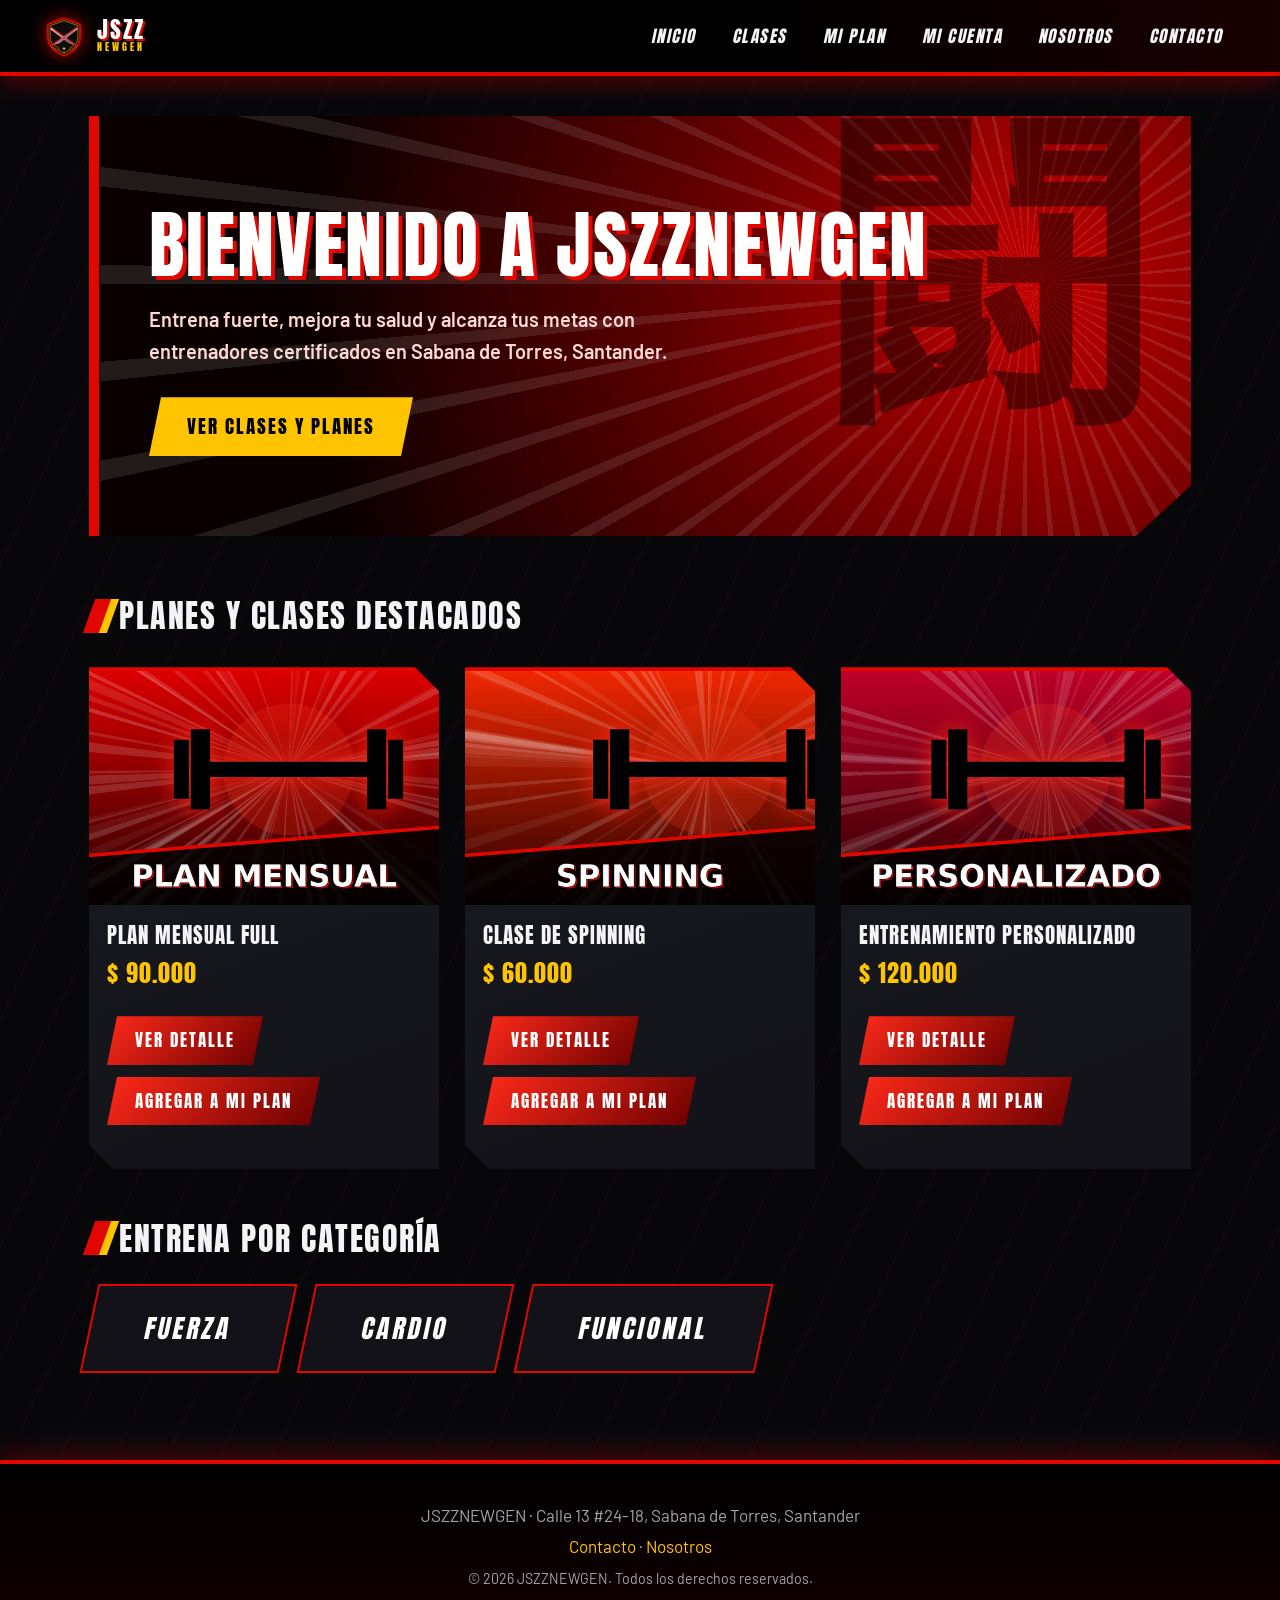
<file: index.html>
<!DOCTYPE html>
<html lang="es">
<head>
<meta charset="UTF-8">
<meta name="viewport" content="width=device-width, initial-scale=1.0">
<title>Inicio | JSZZNEWGEN</title>
<link rel="preconnect" href="https://fonts.googleapis.com">
<link href="https://fonts.googleapis.com/css2?family=Anton&family=Barlow:wght@400;600;700&display=swap" rel="stylesheet">
<link rel="stylesheet" href="style.css">
</head>
<body>
<!-- ENCABEZADO: igual en todas las páginas -->
<header>
<a class="brand" href="index.html"><img src="img/jszznewgen-logo.svg" alt=""><span>JSZZ<small>NEWGEN</small></span></a>
<nav>
<ul>
<li><a href="index.html">Inicio</a></li>
<li><a href="clases.html">Clases</a></li>
<li><a href="carrito.html">Mi plan</a></li>
<li><a href="login.html">Mi cuenta</a></li>
<li><a href="nosotros.html">Nosotros</a></li>
<li><a href="contacto.html">Contacto</a></li>
</ul>
</nav>
</header>

<!-- CONTENIDO PRINCIPAL -->
<main>
<!-- Banner -->
<section class="hero">
<h1>Bienvenido a JSZZNEWGEN</h1>
<p>Entrena fuerte, mejora tu salud y alcanza tus metas con entrenadores certificados en Sabana de Torres, Santander.</p>
<a href="clases.html">Ver clases y planes</a>
</section>

<!-- Destacados -->
<section class="grid">
<h2>Planes y clases destacados</h2>
<article>
<img src="img/gym-1.png" alt="Persona entrenando con pesas">
<h3>Plan Mensual Full</h3>
<p>$ 90.000</p>
<a href="detalle-clase.html">Ver detalle</a>
<button type="button" data-add-to-cart data-id="plan-full" data-name="Plan Mensual Full" data-description="Acceso completo · 30 días" data-price="90000">Agregar a mi plan</button>
<span class="add-feedback" role="status" aria-live="polite"></span>
</article>
<article>
<img src="img/gym-2.png" alt="Grupo en clase de spinning">
<h3>Clase de Spinning</h3>
<p>$ 60.000</p>
<a href="detalle-clase.html">Ver detalle</a>
<button type="button" data-add-to-cart data-id="spinning-8" data-name="Spinning" data-description="Paquete de 8 clases" data-price="60000">Agregar a mi plan</button>
<span class="add-feedback" role="status" aria-live="polite"></span>
</article>
<article>
<img src="img/gym-3.png" alt="Entrenador guiando a un cliente">
<h3>Entrenamiento personalizado</h3>
<p>$ 120.000</p>
<a href="detalle-clase.html">Ver detalle</a>
<button type="button" data-add-to-cart data-id="personalizado" data-name="Entrenamiento personalizado" data-description="Plan individual" data-price="120000">Agregar a mi plan</button>
<span class="add-feedback" role="status" aria-live="polite"></span>
</article>
</section>

<!-- Categorías -->
<section class="cats">
<h2>Entrena por categoría</h2>
<ul>
<li><a href="clases.html#fuerza">Fuerza</a></li>
<li><a href="clases.html#cardio">Cardio</a></li>
<li><a href="clases.html#funcional">Funcional</a></li>
</ul>
</section>
</main>

<!-- PIE DE PÁGINA: igual en todas las páginas -->
<footer>
<p>JSZZNEWGEN · Calle 13 #24-18, Sabana de Torres, Santander</p>
<p><a href="contacto.html">Contacto</a> · <a href="nosotros.html">Nosotros</a></p>
<p><small>© 2026 JSZZNEWGEN. Todos los derechos reservados.</small></p>
</footer>
<script src="cart-store.js"></script>
<script src="catalogo.js"></script>
</body>
</html>
</file>
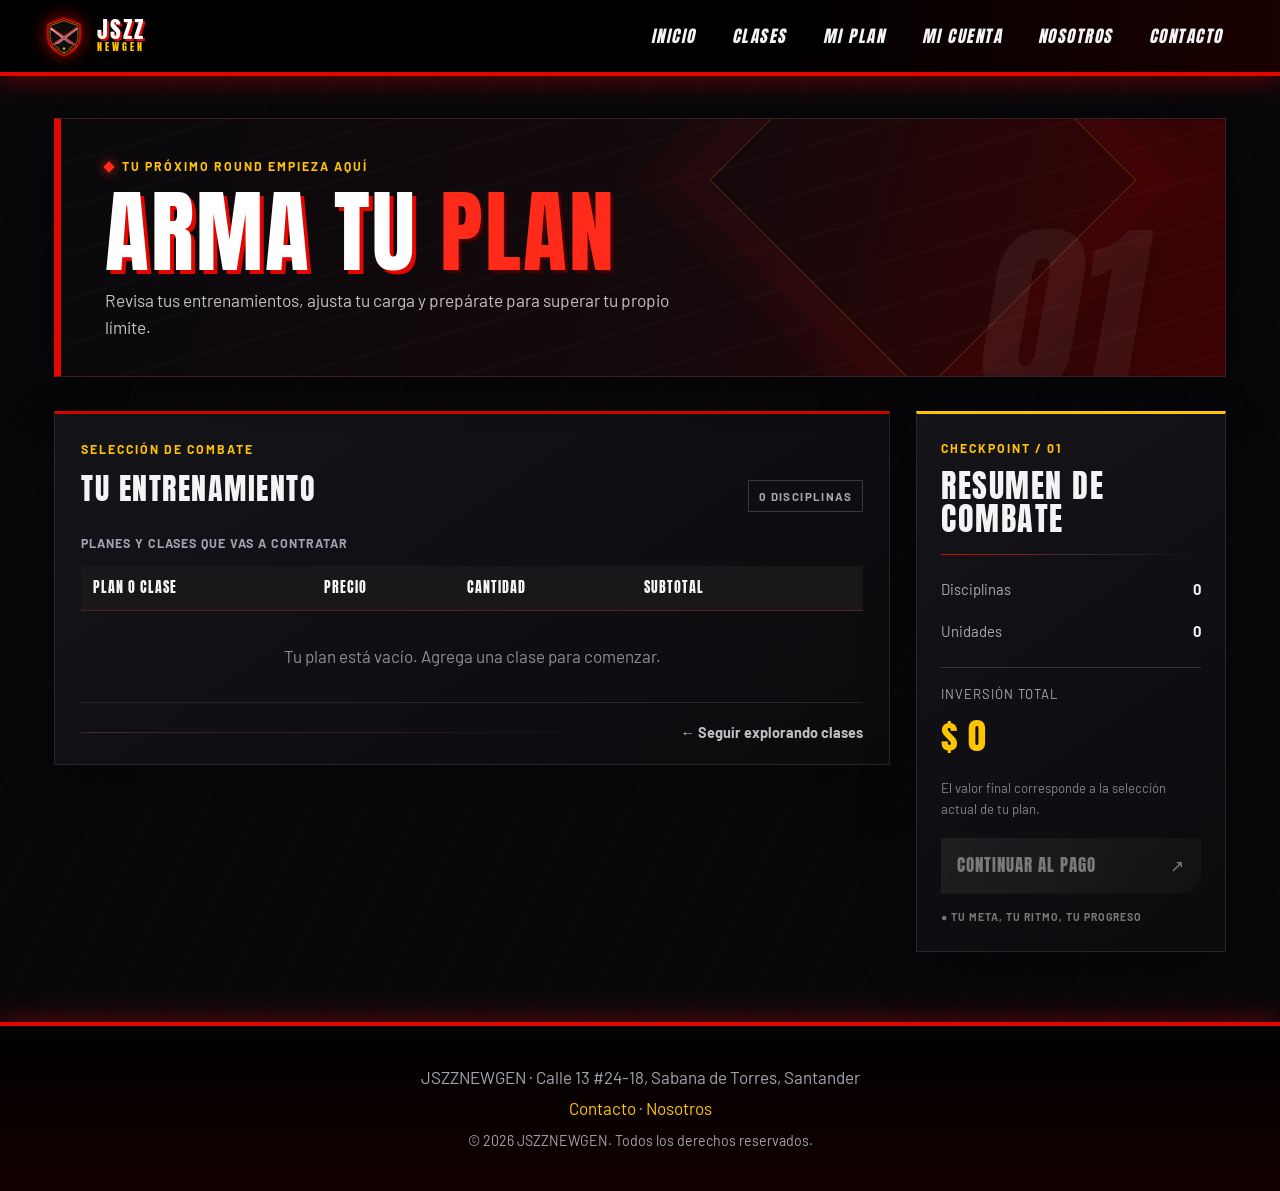
<file: carrito.html>
<!DOCTYPE html>
<html lang="es">
<head>
<meta charset="UTF-8">
<meta name="viewport" content="width=device-width, initial-scale=1.0">
<meta name="theme-color" content="#07070a">
<title>Mi plan | JSZZNEWGEN</title>
<link rel="preconnect" href="https://fonts.googleapis.com">
<link href="https://fonts.googleapis.com/css2?family=Anton&family=Barlow:wght@400;600;700&display=swap" rel="stylesheet">
<link rel="stylesheet" href="style.css">
</head>
<body>
<header>
<a class="brand" href="index.html"><img src="img/jszznewgen-logo.svg" alt=""><span>JSZZ<small>NEWGEN</small></span></a>
<nav>
<ul>
<li><a href="index.html">Inicio</a></li>
<li><a href="clases.html">Clases</a></li>
<li><a href="carrito.html" aria-current="page">Mi plan</a></li>
<li><a href="login.html">Mi cuenta</a></li>
<li><a href="nosotros.html">Nosotros</a></li>
<li><a href="contacto.html">Contacto</a></li>
</ul>
</nav>
</header>

<main class="cart-page">
<section class="cart-hero" aria-labelledby="cart-title">
<p class="cart-kicker"><span></span> TU PRÓXIMO ROUND EMPIEZA AQUÍ</p>
<h1 id="cart-title">Arma tu <em>plan</em></h1>
<p>Revisa tus entrenamientos, ajusta tu carga y prepárate para superar tu propio límite.</p>
<div class="cart-hero-mark" aria-hidden="true">01</div>
</section>

<div class="cart-layout">
<section class="cart-panel" aria-labelledby="items-title">
<div class="cart-panel-heading">
<div>
<p class="cart-kicker">SELECCIÓN DE COMBATE</p>
<h2 id="items-title">Tu entrenamiento</h2>
</div>
<span class="cart-count" id="cart-count">2 DISCIPLINAS</span>
</div>

<p class="cart-status" id="cart-status" role="status" aria-live="polite"></p>
<div class="cart-table-wrap">
<table class="cart-table">
<caption>Planes y clases que vas a contratar</caption>
<thead>
<tr>
<th scope="col">Plan o clase</th>
<th scope="col">Precio</th>
<th scope="col">Cantidad</th>
<th scope="col">Subtotal</th>
<th scope="col"><span class="visually-hidden">Acciones</span></th>
</tr>
</thead>
<tbody id="cart-items">
</tbody>
</table>
</div>

<div class="cart-bottom">
<span class="cart-bottom-line" aria-hidden="true"></span>
<a class="cart-back-link" href="clases.html">← Seguir explorando clases</a>
</div>
</section>

<aside class="cart-summary" aria-labelledby="summary-title">
<p class="cart-kicker">CHECKPOINT / 01</p>
<h2 id="summary-title">Resumen de<br>combate</h2>
<div class="summary-rule"></div>
<div class="summary-row">
<span>Disciplinas</span>
<strong id="summary-items">0</strong>
</div>
<div class="summary-row">
<span>Unidades</span>
<strong id="summary-quantity">0</strong>
</div>
<div class="summary-total">
<span>Inversión total</span>
<strong id="cart-total">$ 0</strong>
</div>
<p class="summary-note">El valor final corresponde a la selección actual de tu plan.</p>
<a class="checkout-button" id="checkout-link" href="pago.html">
<span>Continuar al pago</span><span aria-hidden="true">↗</span>
</a>
<p class="summary-secure">● TU META, TU RITMO, TU PROGRESO</p>
</aside>
</div>
</main>

<footer>
<p>JSZZNEWGEN · Calle 13 #24-18, Sabana de Torres, Santander</p>
<p><a href="contacto.html">Contacto</a> · <a href="nosotros.html">Nosotros</a></p>
<p><small>© 2026 JSZZNEWGEN. Todos los derechos reservados.</small></p>
</footer>
<script src="cart-store.js"></script>
<script src="carrito.js"></script>
</body>
</html>
</file>
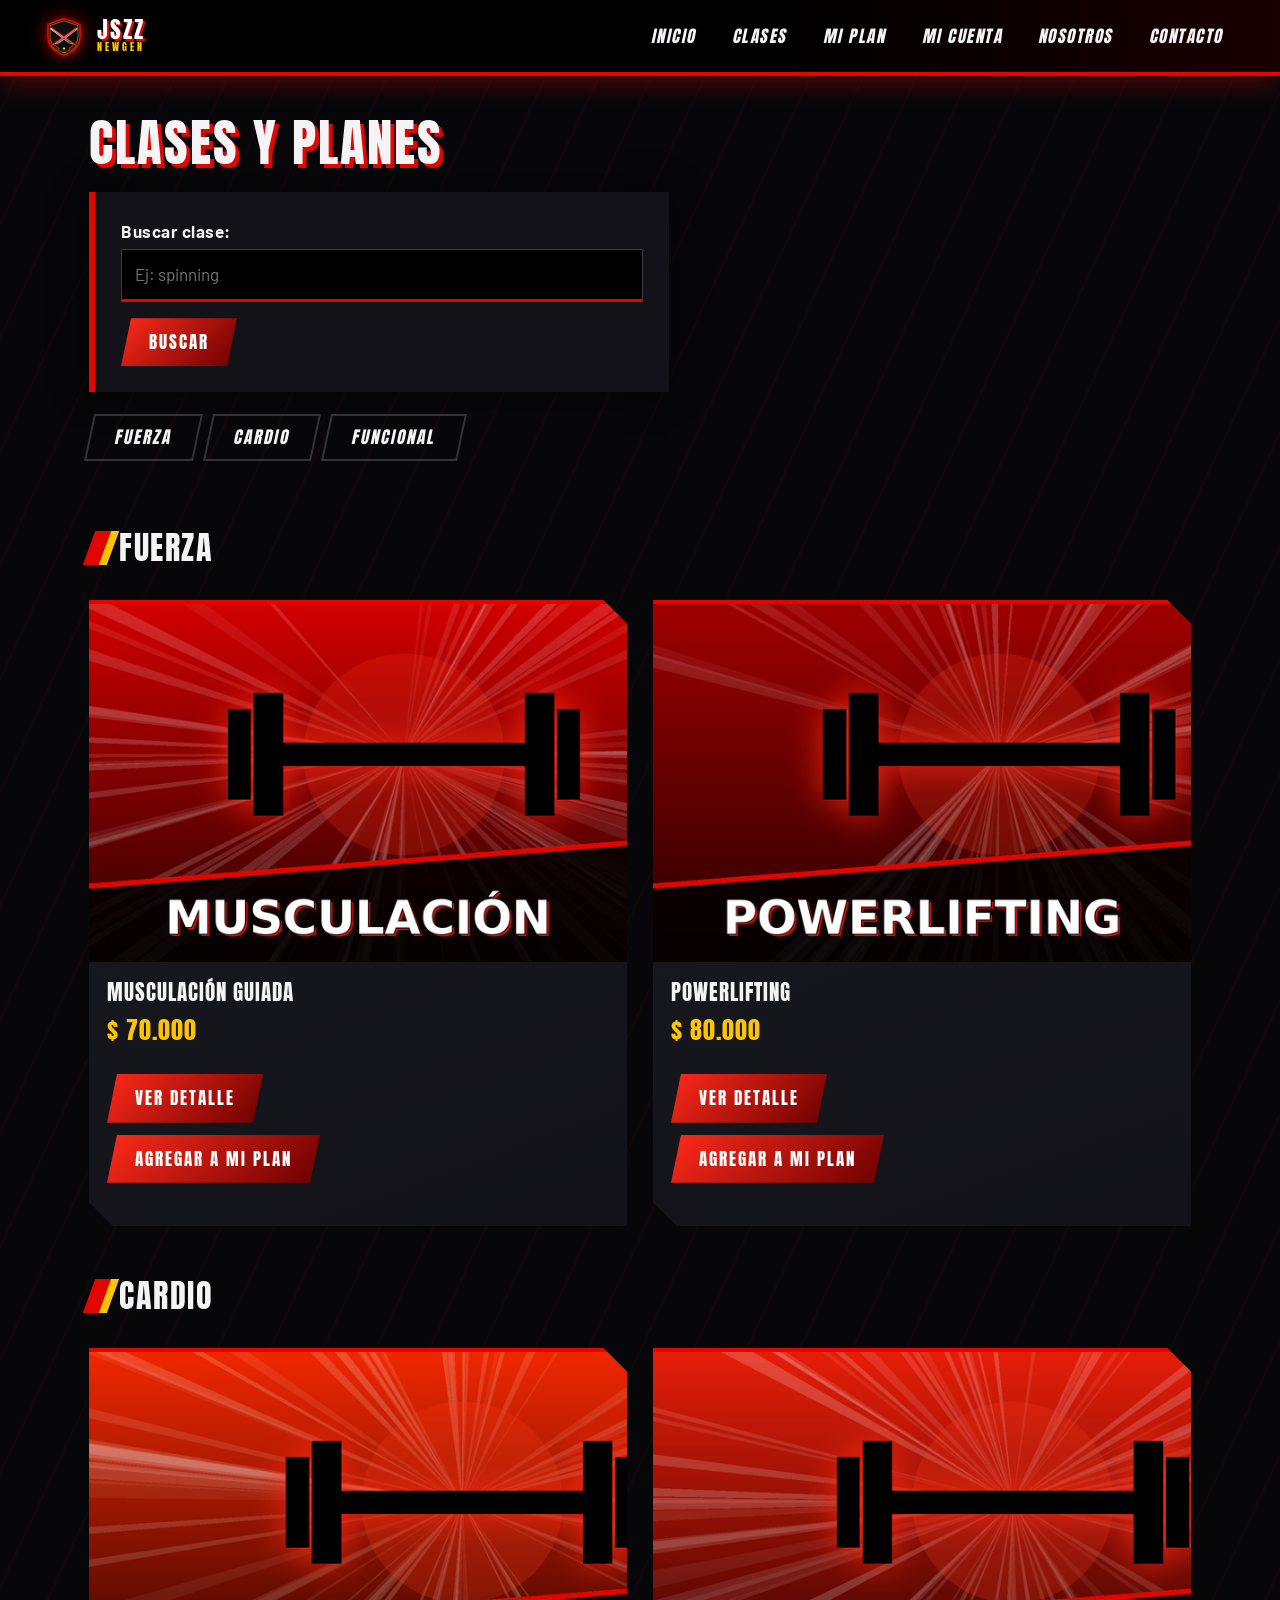
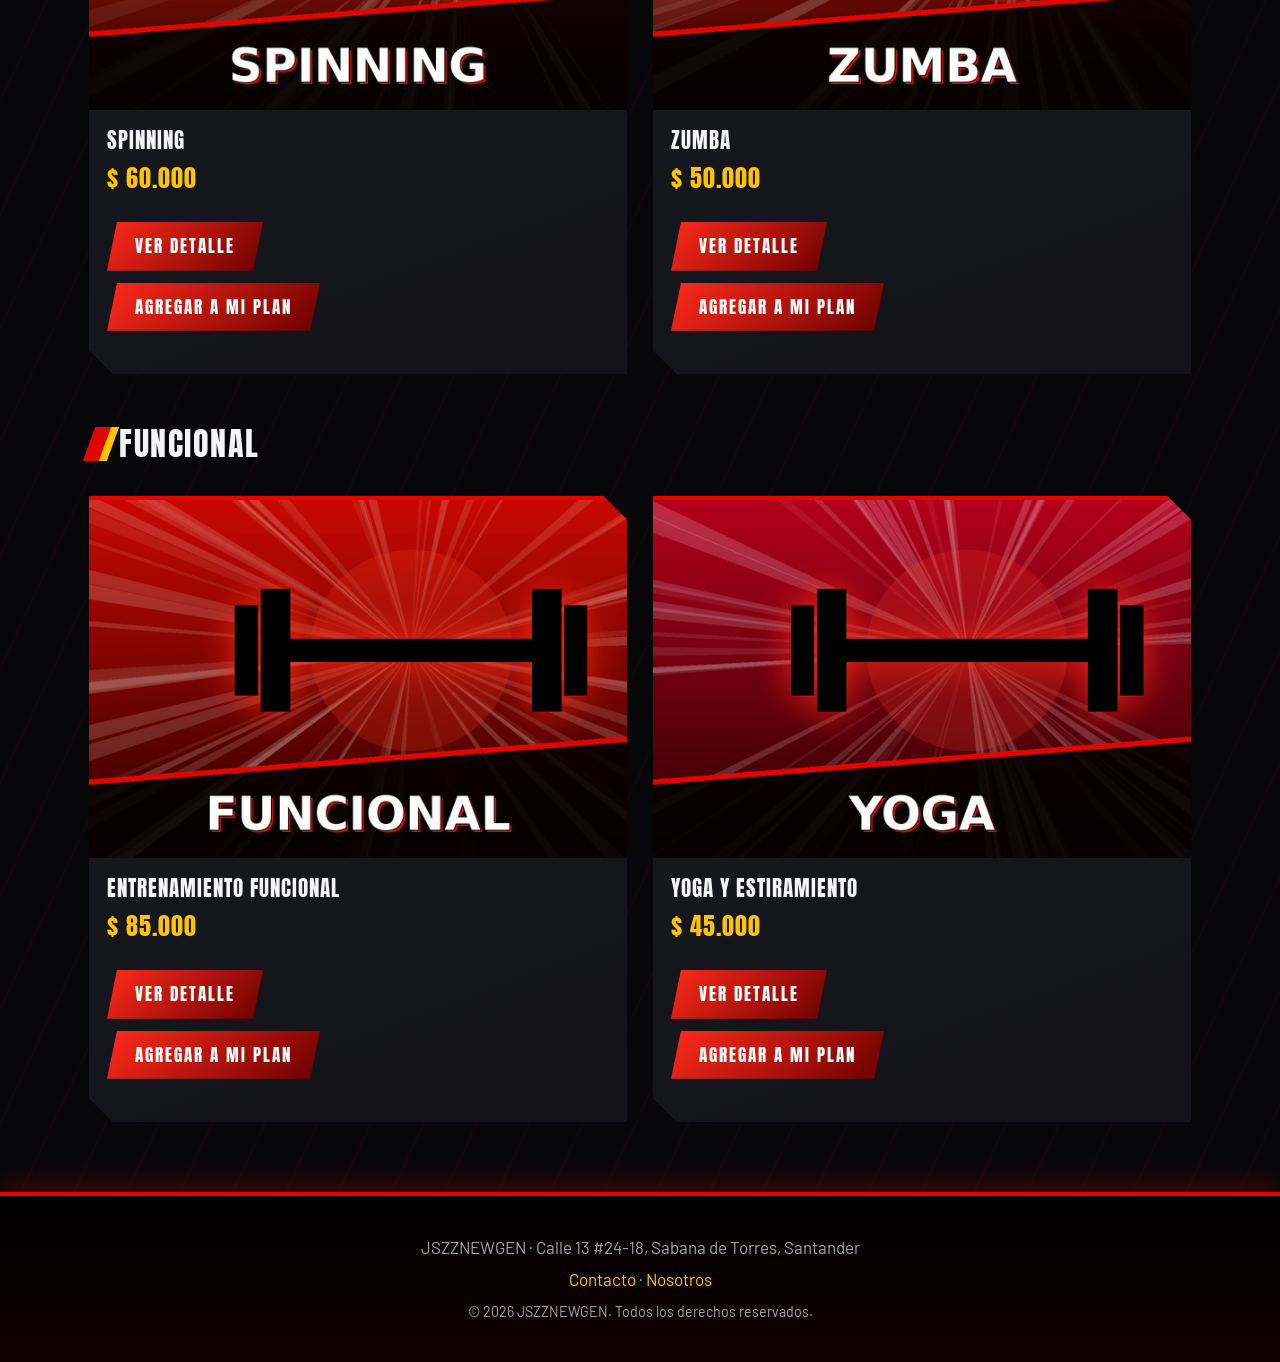
<file: clases.html>
<!DOCTYPE html>
<html lang="es">
<head>
<meta charset="UTF-8">
<meta name="viewport" content="width=device-width, initial-scale=1.0">
<title>Clases | JSZZNEWGEN</title>
<link rel="preconnect" href="https://fonts.googleapis.com">
<link href="https://fonts.googleapis.com/css2?family=Anton&family=Barlow:wght@400;600;700&display=swap" rel="stylesheet">
<link rel="stylesheet" href="style.css">
</head>
<body>
<!-- ENCABEZADO: igual en todas las páginas -->
<header>
<a class="brand" href="index.html"><img src="img/jszznewgen-logo.svg" alt=""><span>JSZZ<small>NEWGEN</small></span></a>
<nav>
<ul>
<li><a href="index.html">Inicio</a></li>
<li><a href="clases.html">Clases</a></li>
<li><a href="carrito.html">Mi plan</a></li>
<li><a href="login.html">Mi cuenta</a></li>
<li><a href="nosotros.html">Nosotros</a></li>
<li><a href="contacto.html">Contacto</a></li>
</ul>
</nav>
</header>

<!-- CONTENIDO PRINCIPAL -->
<main>
<h1>Clases y planes</h1>

<!-- Buscador -->
<form action="#">
<p>
<label for="buscar">Buscar clase:</label>
<input type="search" id="buscar" name="buscar" placeholder="Ej: spinning">
</p>
<button type="submit">Buscar</button>
</form>

<!-- Menú de categorías: lleva a cada sección de esta misma página -->
<nav>
<ul>
<li><a href="#fuerza">Fuerza</a></li>
<li><a href="#cardio">Cardio</a></li>
<li><a href="#funcional">Funcional</a></li>
</ul>
</nav>

<section id="fuerza" class="grid">
<h2>Fuerza</h2>
<article>
<img src="img/gym-4.png" alt="Sala de musculación con máquinas">
<h3>Musculación guiada</h3>
<p>$ 70.000</p>
<a href="detalle-clase.html">Ver detalle</a>
<button type="button" data-add-to-cart data-id="musculacion" data-name="Musculación guiada" data-description="Entrenamiento de fuerza" data-price="70000">Agregar a mi plan</button>
<span class="add-feedback" role="status" aria-live="polite"></span>
</article>
<article>
<img src="img/gym-5.png" alt="Levantamiento de barra olímpica">
<h3>Powerlifting</h3>
<p>$ 80.000</p>
<a href="detalle-clase.html">Ver detalle</a>
<button type="button" data-add-to-cart data-id="powerlifting" data-name="Powerlifting" data-description="Entrenamiento de fuerza" data-price="80000">Agregar a mi plan</button>
<span class="add-feedback" role="status" aria-live="polite"></span>
</article>
</section>

<section id="cardio" class="grid">
<h2>Cardio</h2>
<article>
<img src="img/gym-2.png" alt="Grupo en clase de spinning">
<h3>Spinning</h3>
<p>$ 60.000</p>
<a href="detalle-clase.html">Ver detalle</a>
<button type="button" data-add-to-cart data-id="spinning-8" data-name="Spinning" data-description="Paquete de 8 clases" data-price="60000">Agregar a mi plan</button>
<span class="add-feedback" role="status" aria-live="polite"></span>
</article>
<article>
<img src="img/gym-6.png" alt="Clase de zumba con música">
<h3>Zumba</h3>
<p>$ 50.000</p>
<a href="detalle-clase.html">Ver detalle</a>
<button type="button" data-add-to-cart data-id="zumba" data-name="Zumba" data-description="Clase grupal de cardio" data-price="50000">Agregar a mi plan</button>
<span class="add-feedback" role="status" aria-live="polite"></span>
</article>
</section>

<section id="funcional" class="grid">
<h2>Funcional</h2>
<article>
<img src="img/gym-7.png" alt="Entrenamiento funcional con kettlebells">
<h3>Entrenamiento funcional</h3>
<p>$ 85.000</p>
<a href="detalle-clase.html">Ver detalle</a>
<button type="button" data-add-to-cart data-id="funcional" data-name="Entrenamiento funcional" data-description="Fuerza y acondicionamiento" data-price="85000">Agregar a mi plan</button>
<span class="add-feedback" role="status" aria-live="polite"></span>
</article>
<article>
<img src="img/gym-8.png" alt="Persona haciendo yoga en colchoneta">
<h3>Yoga y estiramiento</h3>
<p>$ 45.000</p>
<a href="detalle-clase.html">Ver detalle</a>
<button type="button" data-add-to-cart data-id="yoga" data-name="Yoga y estiramiento" data-description="Movilidad y recuperación" data-price="45000">Agregar a mi plan</button>
<span class="add-feedback" role="status" aria-live="polite"></span>
</article>
</section>
</main>

<!-- PIE DE PÁGINA: igual en todas las páginas -->
<footer>
<p>JSZZNEWGEN · Calle 13 #24-18, Sabana de Torres, Santander</p>
<p><a href="contacto.html">Contacto</a> · <a href="nosotros.html">Nosotros</a></p>
<p><small>© 2026 JSZZNEWGEN. Todos los derechos reservados.</small></p>
</footer>
<script src="cart-store.js"></script>
<script src="catalogo.js"></script>
</body>
</html>
</file>
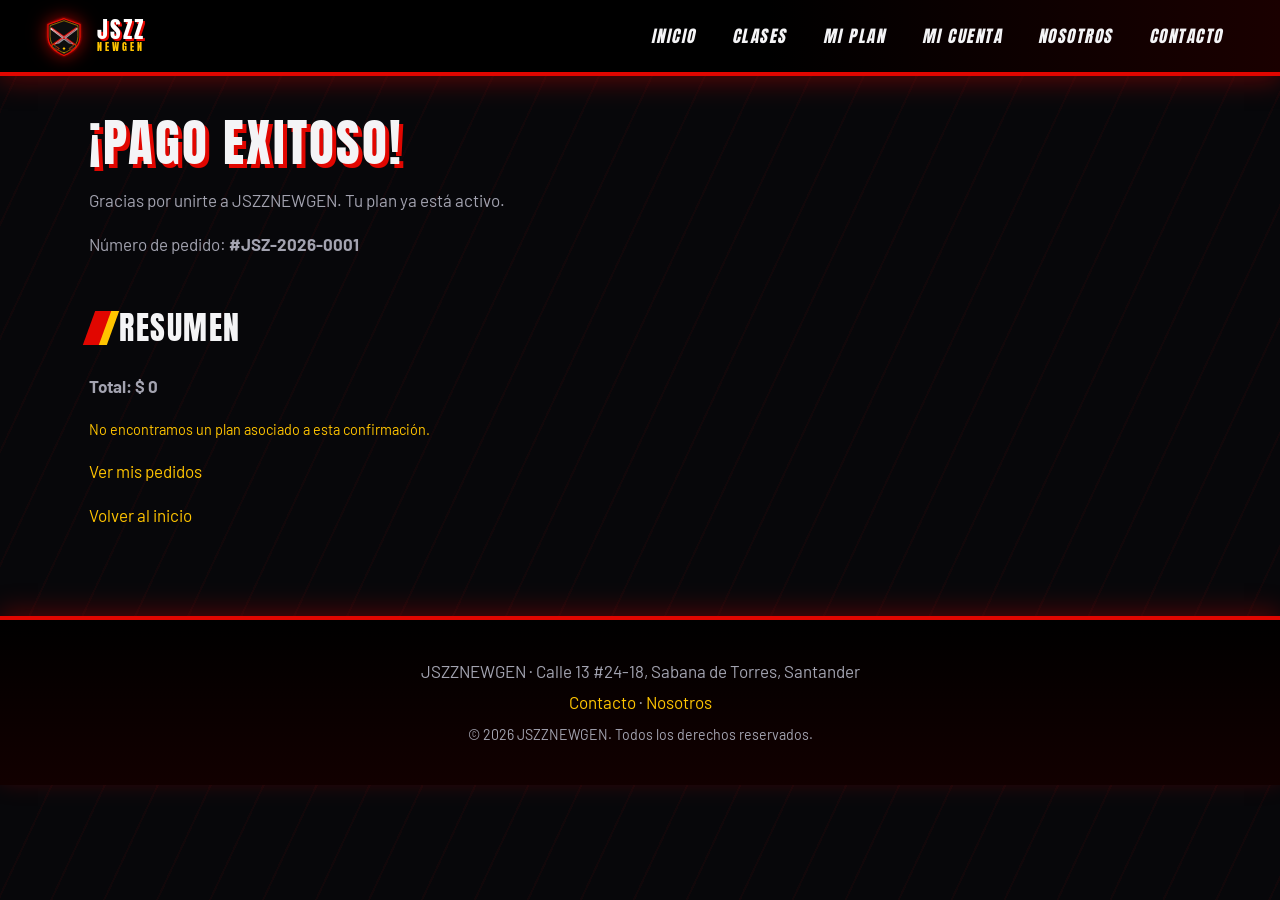
<file: confirmacion.html>
<!DOCTYPE html>
<html lang="es">
<head>
<meta charset="UTF-8">
<meta name="viewport" content="width=device-width, initial-scale=1.0">
<title>Compra confirmada | JSZZNEWGEN</title>
<link rel="preconnect" href="https://fonts.googleapis.com">
<link href="https://fonts.googleapis.com/css2?family=Anton&family=Barlow:wght@400;600;700&display=swap" rel="stylesheet">
<link rel="stylesheet" href="style.css">
</head>
<body>
<!-- ENCABEZADO: igual en todas las páginas -->
<header>
<a class="brand" href="index.html"><img src="img/jszznewgen-logo.svg" alt=""><span>JSZZ<small>NEWGEN</small></span></a>
<nav>
<ul>
<li><a href="index.html">Inicio</a></li>
<li><a href="clases.html">Clases</a></li>
<li><a href="carrito.html">Mi plan</a></li>
<li><a href="login.html">Mi cuenta</a></li>
<li><a href="nosotros.html">Nosotros</a></li>
<li><a href="contacto.html">Contacto</a></li>
</ul>
</nav>
</header>

<!-- CONTENIDO PRINCIPAL -->
<main>
<h1>¡Pago exitoso!</h1>
<p>Gracias por unirte a JSZZNEWGEN. Tu plan ya está activo.</p>
<p>Número de pedido: <strong>#JSZ-2026-0001</strong></p>

<h2>Resumen</h2>
<ul id="confirmed-items"></ul>
<p><strong>Total: <span id="confirmed-total">$ 0</span></strong></p>
<p id="confirmation-status" class="cart-status" role="status" aria-live="polite"></p>
</ul>

<p><a href="mis-pedidos.html">Ver mis pedidos</a></p>
<p><a href="index.html">Volver al inicio</a></p>
</main>

<!-- PIE DE PÁGINA: igual en todas las páginas -->
<footer>
<p>JSZZNEWGEN · Calle 13 #24-18, Sabana de Torres, Santander</p>
<p><a href="contacto.html">Contacto</a> · <a href="nosotros.html">Nosotros</a></p>
<p><small>© 2026 JSZZNEWGEN. Todos los derechos reservados.</small></p>
</footer>
<script src="cart-store.js"></script>
<script src="confirmacion.js"></script>
</body>
</html>
</file>
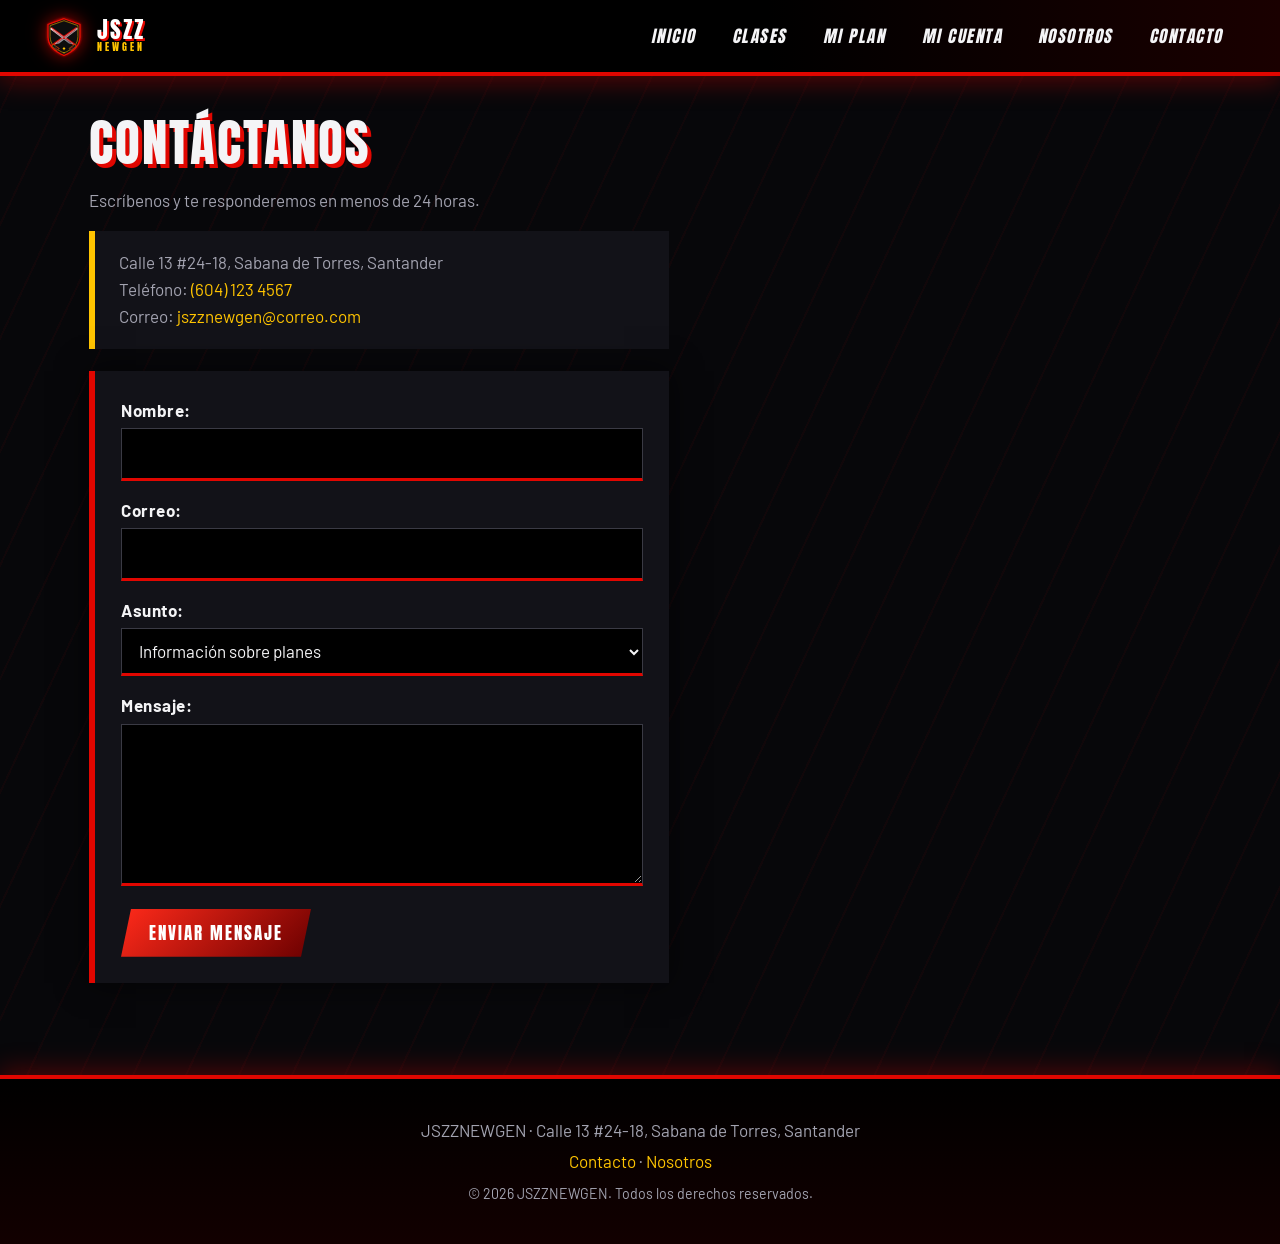
<file: contacto.html>
<!DOCTYPE html>
<html lang="es">
<head>
<meta charset="UTF-8">
<meta name="viewport" content="width=device-width, initial-scale=1.0">
<title>Contacto | JSZZNEWGEN</title>
<link rel="preconnect" href="https://fonts.googleapis.com">
<link href="https://fonts.googleapis.com/css2?family=Anton&family=Barlow:wght@400;600;700&display=swap" rel="stylesheet">
<link rel="stylesheet" href="style.css">
</head>
<body>
<!-- ENCABEZADO: igual en todas las páginas -->
<header>
<a class="brand" href="index.html"><img src="img/jszznewgen-logo.svg" alt=""><span>JSZZ<small>NEWGEN</small></span></a>
<nav>
<ul>
<li><a href="index.html">Inicio</a></li>
<li><a href="clases.html">Clases</a></li>
<li><a href="carrito.html">Mi plan</a></li>
<li><a href="login.html">Mi cuenta</a></li>
<li><a href="nosotros.html">Nosotros</a></li>
<li><a href="contacto.html">Contacto</a></li>
</ul>
</nav>
</header>

<!-- CONTENIDO PRINCIPAL -->
<main>
<h1>Contáctanos</h1>
<p>Escríbenos y te responderemos en menos de 24 horas.</p>

<address>
Calle 13 #24-18, Sabana de Torres, Santander<br>
Teléfono: <a href="tel:+576041234567">(604) 123 4567</a><br>
Correo: <a href="mailto:jszznewgen@correo.com">jszznewgen@correo.com</a>
</address>

<form action="#">
<p>
<label for="nombre">Nombre:</label>
<input type="text" id="nombre" name="nombre" required>
</p>
<p>
<label for="correo">Correo:</label>
<input type="email" id="correo" name="correo" required>
</p>
<p>
<label for="asunto">Asunto:</label>
<select id="asunto" name="asunto">
<option>Información sobre planes</option>
<option>Clases y horarios</option>
<option>Entrenamiento personalizado</option>
<option>Otro</option>
</select>
</p>
<p>
<label for="mensaje">Mensaje:</label>
<textarea id="mensaje" name="mensaje" rows="5" required></textarea>
</p>
<button type="submit">Enviar mensaje</button>
</form>
</main>

<!-- PIE DE PÁGINA: igual en todas las páginas -->
<footer>
<p>JSZZNEWGEN · Calle 13 #24-18, Sabana de Torres, Santander</p>
<p><a href="contacto.html">Contacto</a> · <a href="nosotros.html">Nosotros</a></p>
<p><small>© 2026 JSZZNEWGEN. Todos los derechos reservados.</small></p>
</footer>
</body>
</html>
</file>
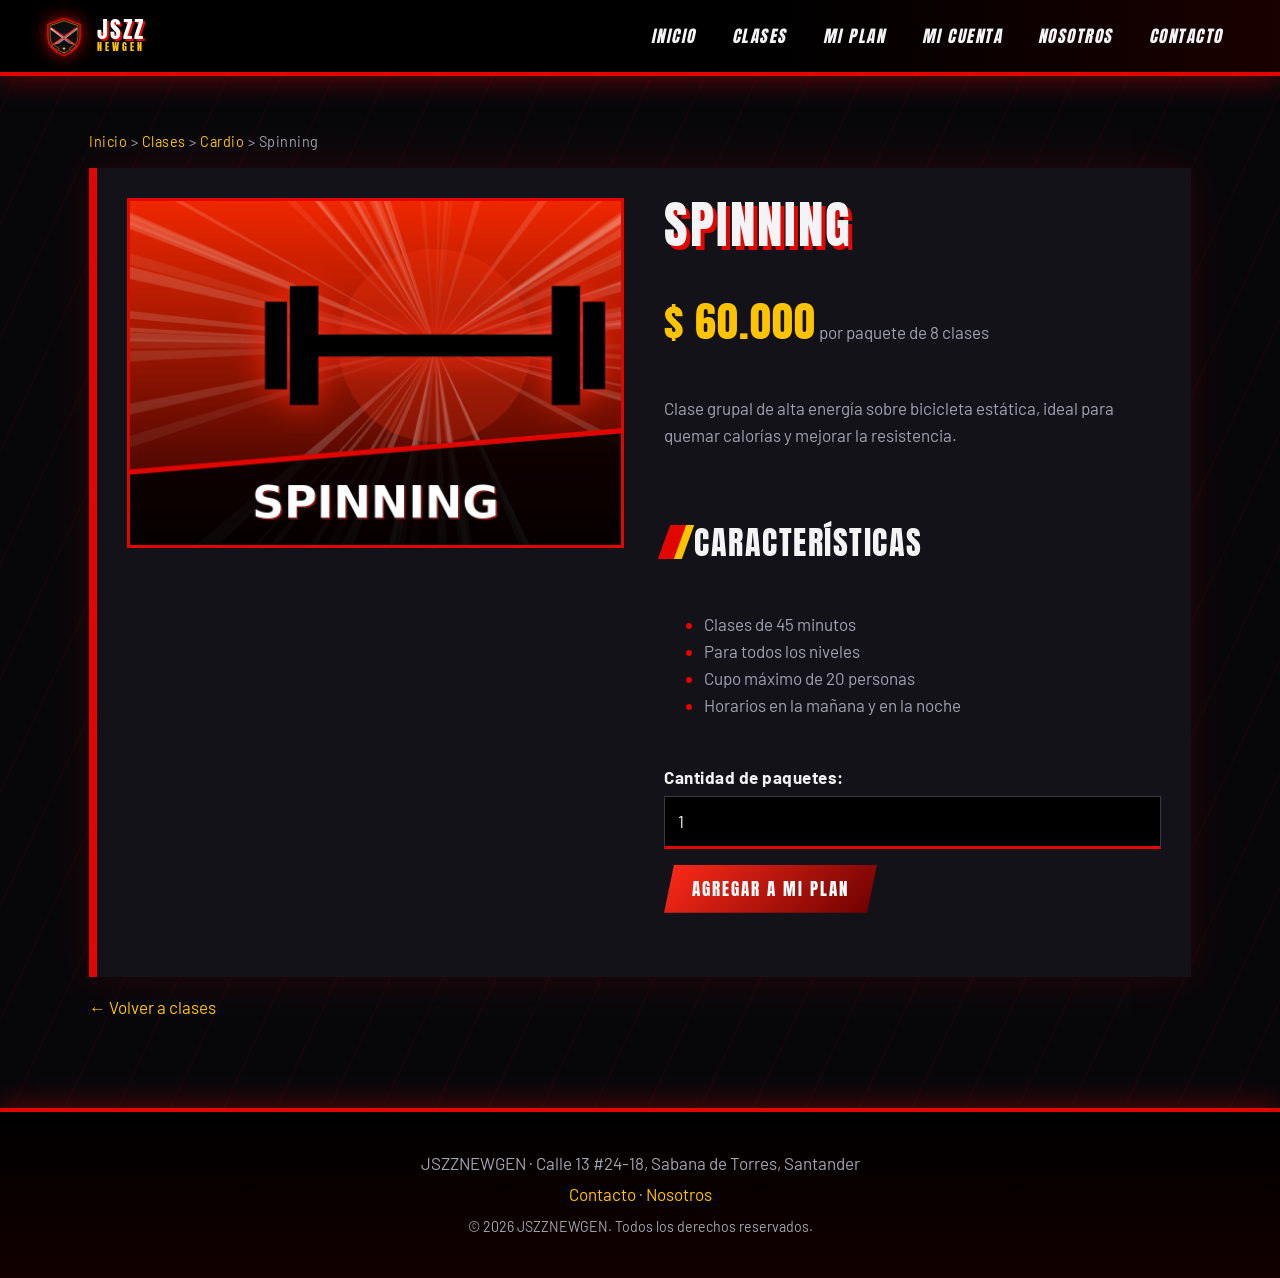
<file: detalle-clase.html>
<!DOCTYPE html>
<html lang="es">
<head>
<meta charset="UTF-8">
<meta name="viewport" content="width=device-width, initial-scale=1.0">
<title>Spinning | JSZZNEWGEN</title>
<link rel="preconnect" href="https://fonts.googleapis.com">
<link href="https://fonts.googleapis.com/css2?family=Anton&family=Barlow:wght@400;600;700&display=swap" rel="stylesheet">
<link rel="stylesheet" href="style.css">
</head>
<body>
<!-- ENCABEZADO: igual en todas las páginas -->
<header>
<a class="brand" href="index.html"><img src="img/jszznewgen-logo.svg" alt=""><span>JSZZ<small>NEWGEN</small></span></a>
<nav>
<ul>
<li><a href="index.html">Inicio</a></li>
<li><a href="clases.html">Clases</a></li>
<li><a href="carrito.html">Mi plan</a></li>
<li><a href="login.html">Mi cuenta</a></li>
<li><a href="nosotros.html">Nosotros</a></li>
<li><a href="contacto.html">Contacto</a></li>
</ul>
</nav>
</header>

<!-- CONTENIDO PRINCIPAL -->
<main>
<!-- Ruta de navegación (migas de pan) -->
<nav aria-label="Ruta de navegación">
<p>
<a href="index.html">Inicio</a> &gt;
<a href="clases.html">Clases</a> &gt;
<a href="clases.html#cardio">Cardio</a> &gt;
Spinning
</p>
</nav>

<article class="detalle">
<img src="img/spinning.png" alt="Grupo de personas pedaleando en bicicletas estáticas">
<h1>Spinning</h1>
<p><strong>$ 60.000</strong> por paquete de 8 clases</p>
<p>Clase grupal de alta energía sobre bicicleta estática, ideal para quemar calorías y mejorar la resistencia.</p>

<h2>Características</h2>
<ul>
<li>Clases de 45 minutos</li>
<li>Para todos los niveles</li>
<li>Cupo máximo de 20 personas</li>
<li>Horarios en la mañana y en la noche</li>
</ul>

<form id="add-plan-form">
<p>
<label for="cantidad">Cantidad de paquetes:</label>
<input type="number" id="cantidad" name="cantidad" min="1" max="99" value="1" required>
</p>
<button type="submit">Agregar a mi plan</button>
<p id="add-plan-status" class="cart-status" role="status" aria-live="polite"></p>
</form>
</article>

<p><a href="clases.html">← Volver a clases</a></p>
</main>

<!-- PIE DE PÁGINA: igual en todas las páginas -->
<footer>
<p>JSZZNEWGEN · Calle 13 #24-18, Sabana de Torres, Santander</p>
<p><a href="contacto.html">Contacto</a> · <a href="nosotros.html">Nosotros</a></p>
<p><small>© 2026 JSZZNEWGEN. Todos los derechos reservados.</small></p>
</footer>
<script src="cart-store.js"></script>
<script src="add-plan.js"></script>
</body>
</html>
</file>
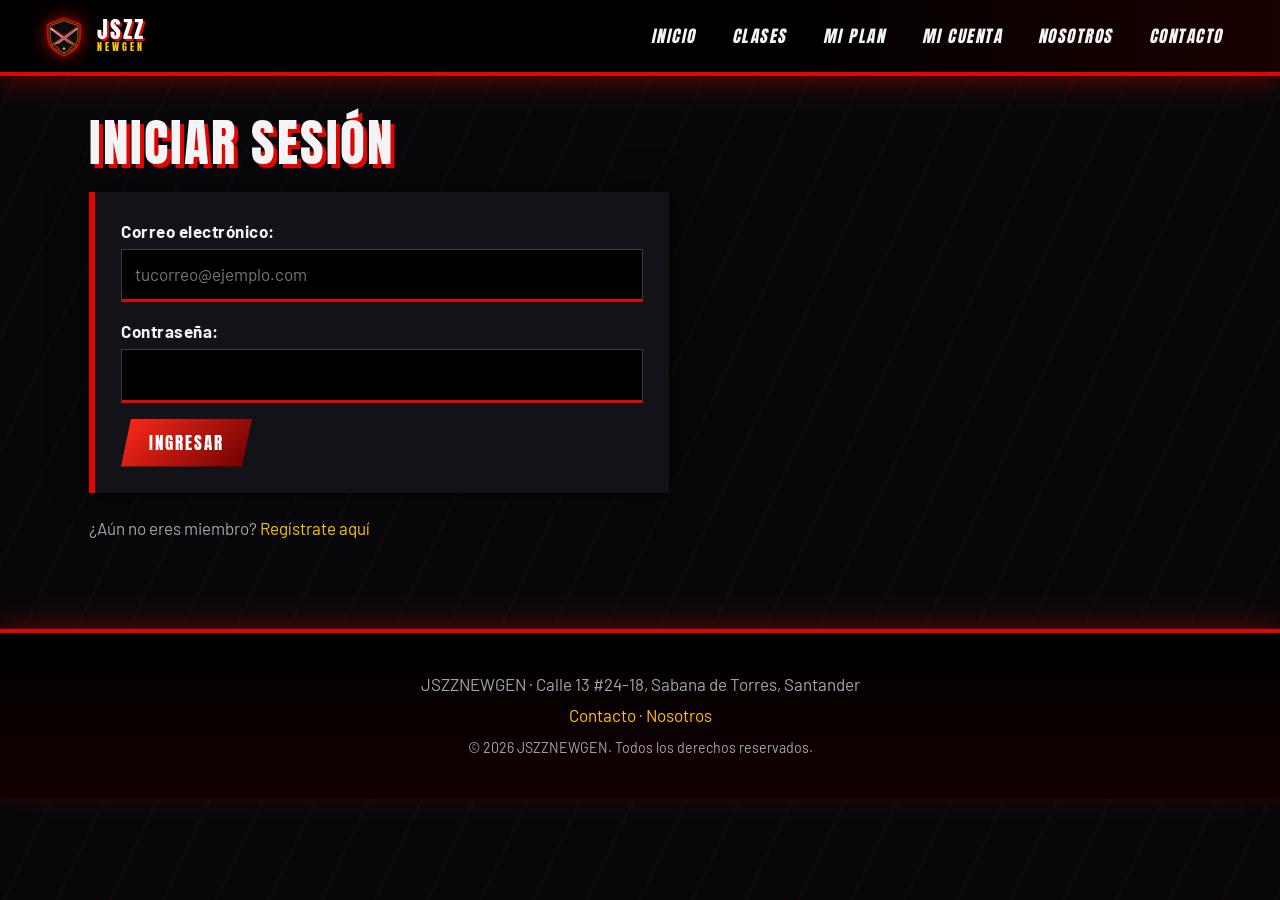
<file: login.html>
<!DOCTYPE html>
<html lang="es">
<head>
<meta charset="UTF-8">
<meta name="viewport" content="width=device-width, initial-scale=1.0">
<title>Iniciar sesión | JSZZNEWGEN</title>
<link rel="preconnect" href="https://fonts.googleapis.com">
<link href="https://fonts.googleapis.com/css2?family=Anton&family=Barlow:wght@400;600;700&display=swap" rel="stylesheet">
<link rel="stylesheet" href="style.css">
</head>
<body>
<!-- ENCABEZADO: igual en todas las páginas -->
<header>
<a class="brand" href="index.html"><img src="img/jszznewgen-logo.svg" alt=""><span>JSZZ<small>NEWGEN</small></span></a>
<nav>
<ul>
<li><a href="index.html">Inicio</a></li>
<li><a href="clases.html">Clases</a></li>
<li><a href="carrito.html">Mi plan</a></li>
<li><a href="login.html">Mi cuenta</a></li>
<li><a href="nosotros.html">Nosotros</a></li>
<li><a href="contacto.html">Contacto</a></li>
</ul>
</nav>
</header>

<!-- CONTENIDO PRINCIPAL -->
<main>
<h1>Iniciar sesión</h1>

<form action="#">
<p>
<label for="correo">Correo electrónico:</label>
<input type="email" id="correo" name="correo" placeholder="tucorreo@ejemplo.com" required>
</p>
<p>
<label for="clave">Contraseña:</label>
<input type="password" id="clave" name="clave" required>
</p>
<button type="submit">Ingresar</button>
</form>

<p>¿Aún no eres miembro? <a href="registro.html">Regístrate aquí</a></p>
</main>

<!-- PIE DE PÁGINA: igual en todas las páginas -->
<footer>
<p>JSZZNEWGEN · Calle 13 #24-18, Sabana de Torres, Santander</p>
<p><a href="contacto.html">Contacto</a> · <a href="nosotros.html">Nosotros</a></p>
<p><small>© 2026 JSZZNEWGEN. Todos los derechos reservados.</small></p>
</footer>
</body>
</html>
</file>
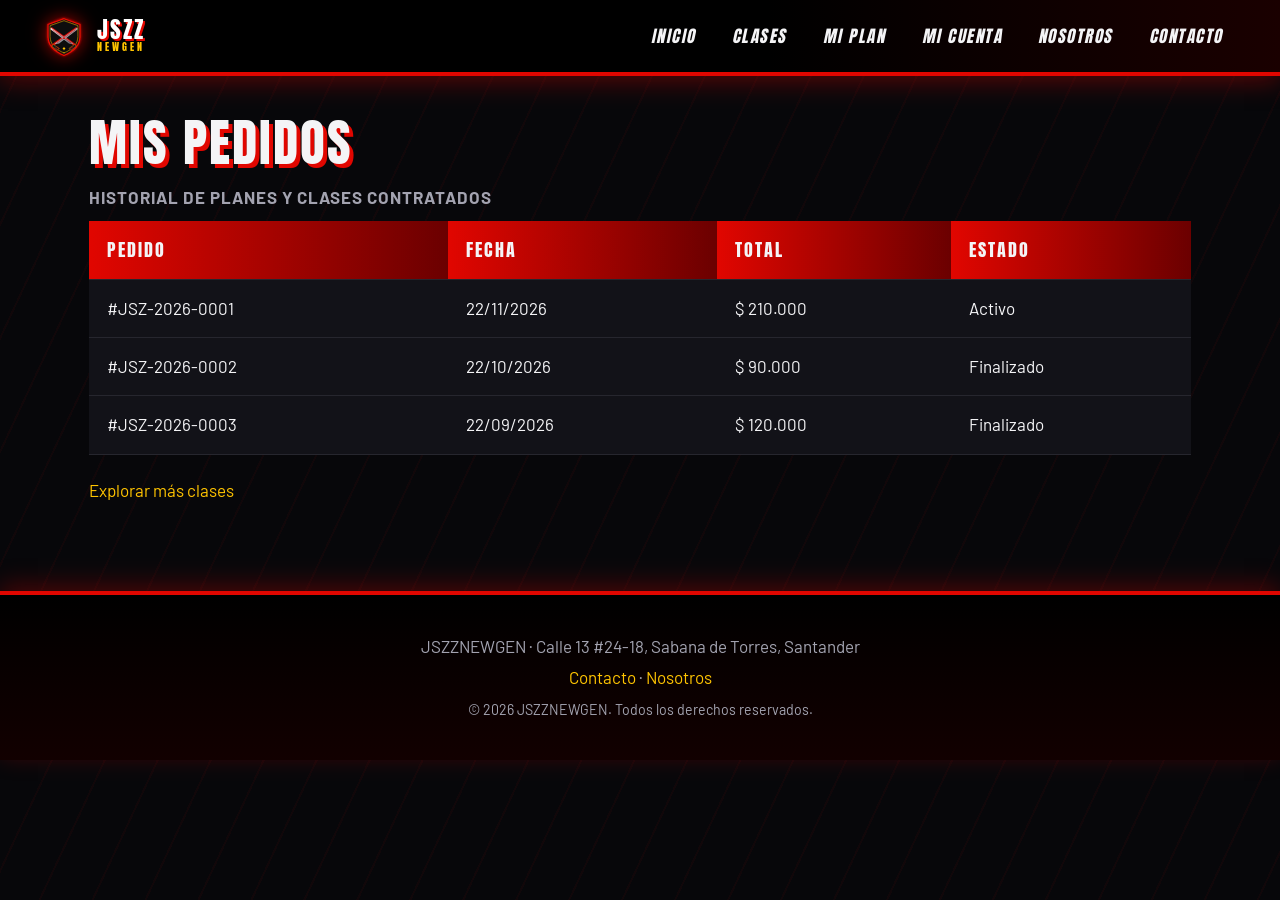
<file: mis-pedidos.html>
<!DOCTYPE html>
<html lang="es">
<head>
<meta charset="UTF-8">
<meta name="viewport" content="width=device-width, initial-scale=1.0">
<title>Mis pedidos | JSZZNEWGEN</title>
<link rel="preconnect" href="https://fonts.googleapis.com">
<link href="https://fonts.googleapis.com/css2?family=Anton&family=Barlow:wght@400;600;700&display=swap" rel="stylesheet">
<link rel="stylesheet" href="style.css">
</head>
<body>
<!-- ENCABEZADO: igual en todas las páginas -->
<header>
<a class="brand" href="index.html"><img src="img/jszznewgen-logo.svg" alt=""><span>JSZZ<small>NEWGEN</small></span></a>
<nav>
<ul>
<li><a href="index.html">Inicio</a></li>
<li><a href="clases.html">Clases</a></li>
<li><a href="carrito.html">Mi plan</a></li>
<li><a href="login.html">Mi cuenta</a></li>
<li><a href="nosotros.html">Nosotros</a></li>
<li><a href="contacto.html">Contacto</a></li>
</ul>
</nav>
</header>

<!-- CONTENIDO PRINCIPAL -->
<main>
<h1>Mis pedidos</h1>

<table>
<caption>Historial de planes y clases contratados</caption>
<thead>
<tr>
<th>Pedido</th>
<th>Fecha</th>
<th>Total</th>
<th>Estado</th>
</tr>
</thead>
<tbody>
<tr>
<td>#JSZ-2026-0001</td>
<td>22/11/2026</td>
<td>$ 210.000</td>
<td>Activo</td>
</tr>
<tr>
<td>#JSZ-2026-0002</td>
<td>22/10/2026</td>
<td>$ 90.000</td>
<td>Finalizado</td>
</tr>
<tr>
<td>#JSZ-2026-0003</td>
<td>22/09/2026</td>
<td>$ 120.000</td>
<td>Finalizado</td>
</tr>
</tbody>
</table>

<p><a href="clases.html">Explorar más clases</a></p>
</main>

<!-- PIE DE PÁGINA: igual en todas las páginas -->
<footer>
<p>JSZZNEWGEN · Calle 13 #24-18, Sabana de Torres, Santander</p>
<p><a href="contacto.html">Contacto</a> · <a href="nosotros.html">Nosotros</a></p>
<p><small>© 2026 JSZZNEWGEN. Todos los derechos reservados.</small></p>
</footer>
</body>
</html>
</file>
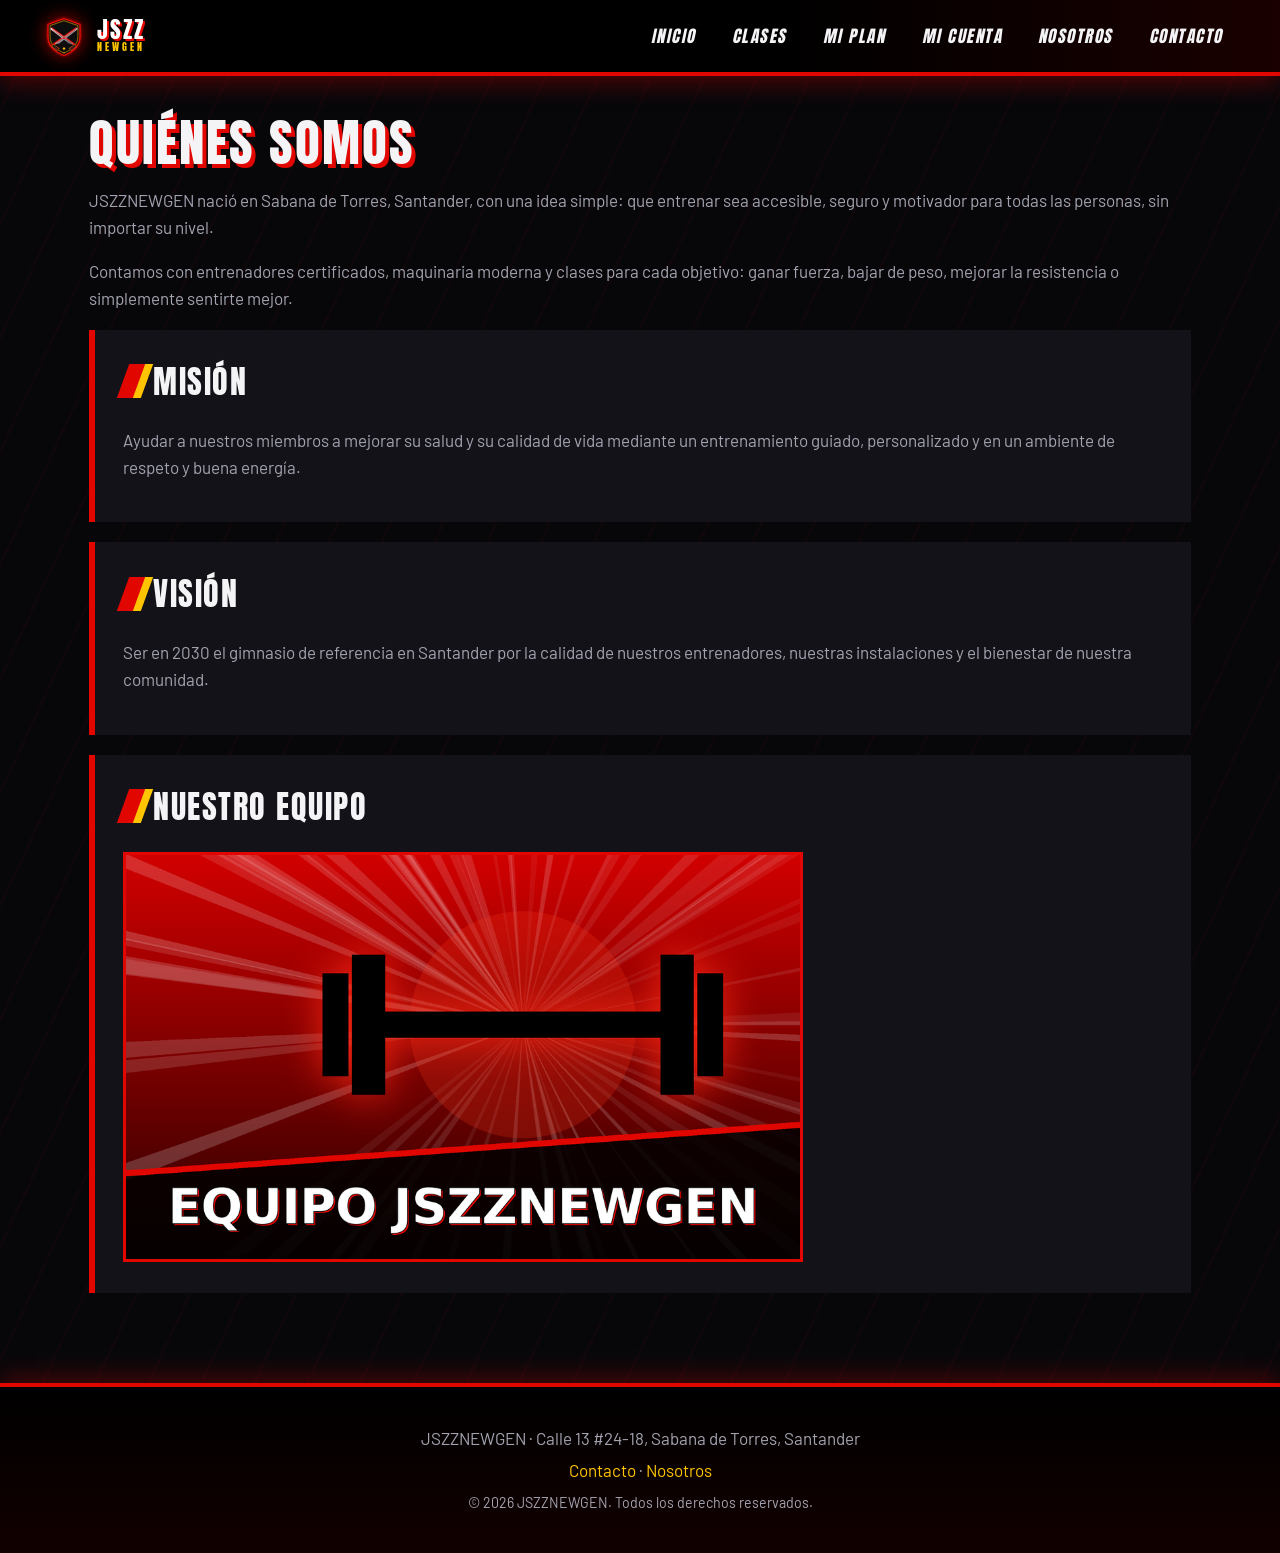
<file: nosotros.html>
<!DOCTYPE html>
<html lang="es">
<head>
<meta charset="UTF-8">
<meta name="viewport" content="width=device-width, initial-scale=1.0">
<title>Nosotros | JSZZNEWGEN</title>
<link rel="preconnect" href="https://fonts.googleapis.com">
<link href="https://fonts.googleapis.com/css2?family=Anton&family=Barlow:wght@400;600;700&display=swap" rel="stylesheet">
<link rel="stylesheet" href="style.css">
</head>
<body>
<!-- ENCABEZADO: igual en todas las páginas -->
<header>
<a class="brand" href="index.html"><img src="img/jszznewgen-logo.svg" alt=""><span>JSZZ<small>NEWGEN</small></span></a>
<nav>
<ul>
<li><a href="index.html">Inicio</a></li>
<li><a href="clases.html">Clases</a></li>
<li><a href="carrito.html">Mi plan</a></li>
<li><a href="login.html">Mi cuenta</a></li>
<li><a href="nosotros.html">Nosotros</a></li>
<li><a href="contacto.html">Contacto</a></li>
</ul>
</nav>
</header>

<!-- CONTENIDO PRINCIPAL -->
<main>
<h1>Quiénes somos</h1>
<p>JSZZNEWGEN nació en Sabana de Torres, Santander, con una idea simple: que entrenar sea accesible, seguro y motivador para todas las personas, sin importar su nivel.</p>
<p>Contamos con entrenadores certificados, maquinaria moderna y clases para cada objetivo: ganar fuerza, bajar de peso, mejorar la resistencia o simplemente sentirte mejor.</p>

<section class="bloque">
<h2>Misión</h2>
<p>Ayudar a nuestros miembros a mejorar su salud y su calidad de vida mediante un entrenamiento guiado, personalizado y en un ambiente de respeto y buena energía.</p>
</section>

<section class="bloque">
<h2>Visión</h2>
<p>Ser en 2030 el gimnasio de referencia en Santander por la calidad de nuestros entrenadores, nuestras instalaciones y el bienestar de nuestra comunidad.</p>
</section>

<section class="bloque">
<h2>Nuestro equipo</h2>
<img src="img/equipo-jszznewgen.png" alt="Foto grupal del equipo de entrenadores de JSZZNEWGEN">
</section>
</main>

<!-- PIE DE PÁGINA: igual en todas las páginas -->
<footer>
<p>JSZZNEWGEN · Calle 13 #24-18, Sabana de Torres, Santander</p>
<p><a href="contacto.html">Contacto</a> · <a href="nosotros.html">Nosotros</a></p>
<p><small>© 2026 JSZZNEWGEN. Todos los derechos reservados.</small></p>
</footer>
</body>
</html>
</file>
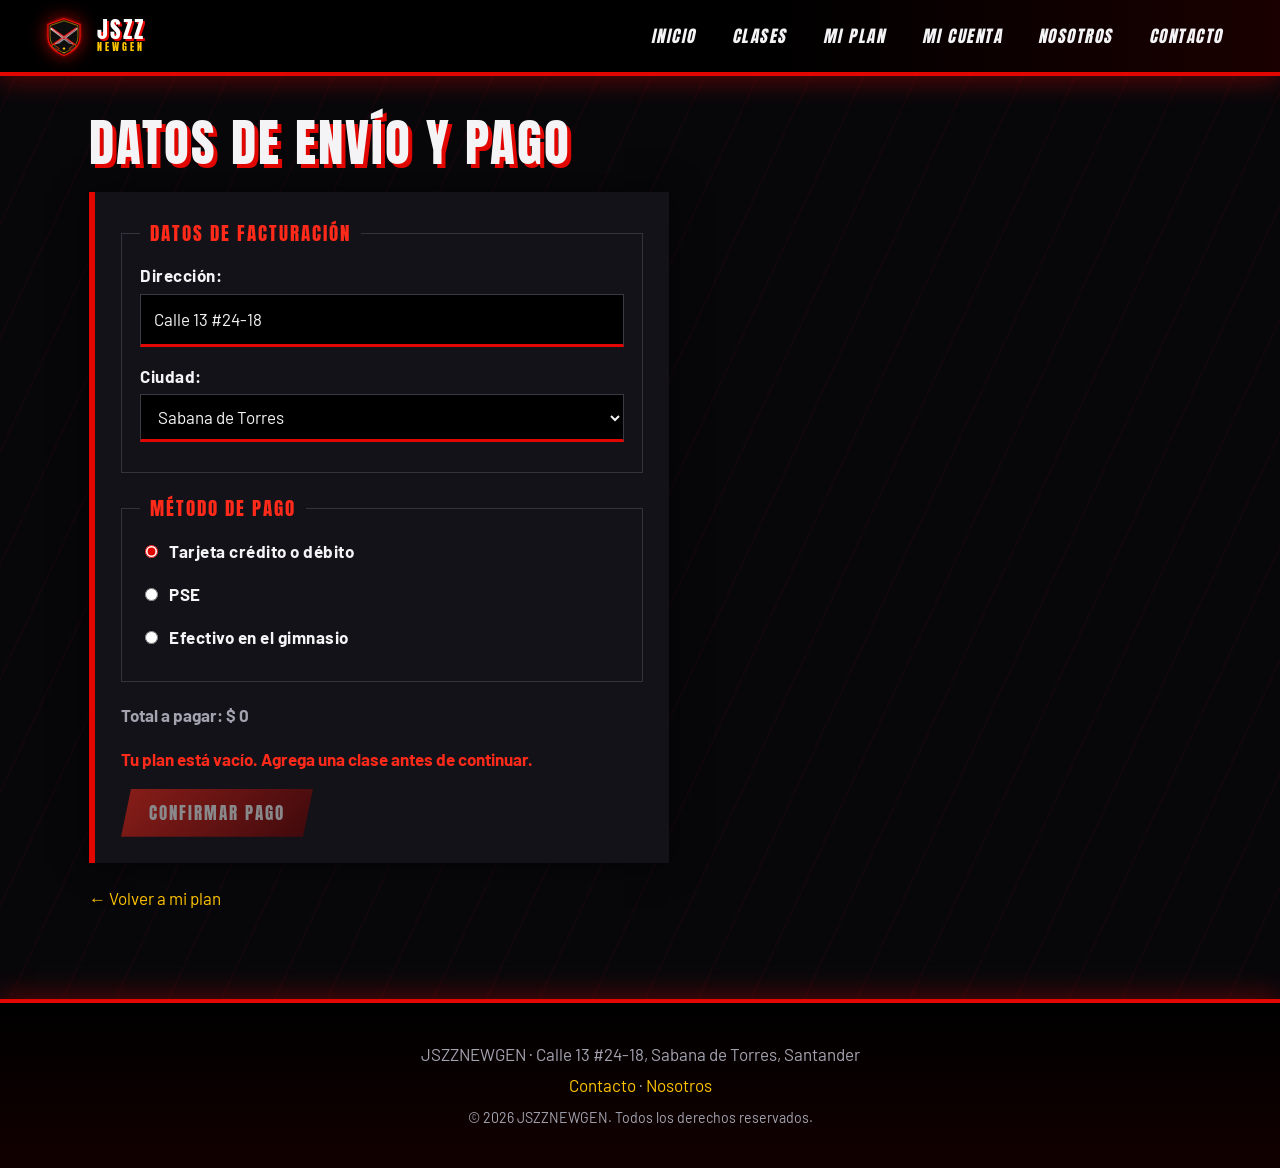
<file: pago.html>
<!DOCTYPE html>
<html lang="es">
<head>
<meta charset="UTF-8">
<meta name="viewport" content="width=device-width, initial-scale=1.0">
<title>Pago | JSZZNEWGEN</title>
<link rel="preconnect" href="https://fonts.googleapis.com">
<link href="https://fonts.googleapis.com/css2?family=Anton&family=Barlow:wght@400;600;700&display=swap" rel="stylesheet">
<link rel="stylesheet" href="style.css">
</head>
<body>
<!-- ENCABEZADO: igual en todas las páginas -->
<header>
<a class="brand" href="index.html"><img src="img/jszznewgen-logo.svg" alt=""><span>JSZZ<small>NEWGEN</small></span></a>
<nav>
<ul>
<li><a href="index.html">Inicio</a></li>
<li><a href="clases.html">Clases</a></li>
<li><a href="carrito.html">Mi plan</a></li>
<li><a href="login.html">Mi cuenta</a></li>
<li><a href="nosotros.html">Nosotros</a></li>
<li><a href="contacto.html">Contacto</a></li>
</ul>
</nav>
</header>

<!-- CONTENIDO PRINCIPAL -->
<main>
<h1>Datos de envío y pago</h1>

<form action="confirmacion.html" id="payment-form">
<fieldset>
<legend>Datos de facturación</legend>
<p>
<label for="direccion">Dirección:</label>
<input type="text" id="direccion" name="direccion" value="Calle 13 #24-18" required>
</p>
<p>
<label for="ciudad">Ciudad:</label>
<select id="ciudad" name="ciudad">
<option selected>Sabana de Torres</option>
</select>
</p>
</fieldset>

<fieldset>
<legend>Método de pago</legend>
<p>
<input type="radio" id="tarjeta" name="metodo" value="tarjeta" checked>
<label for="tarjeta">Tarjeta crédito o débito</label>
</p>
<p>
<input type="radio" id="pse" name="metodo" value="pse">
<label for="pse">PSE</label>
</p>
<p>
<input type="radio" id="efectivo" name="metodo" value="efectivo">
<label for="efectivo">Efectivo en el gimnasio</label>
</p>
</fieldset>

<p><strong>Total a pagar: <span id="payment-total">$ 210.000</span></strong></p>
<p class="payment-status" id="payment-status" role="status" aria-live="polite"></p>
<button type="submit">Confirmar pago</button>
</form>

<p><a href="carrito.html">← Volver a mi plan</a></p>
</main>

<!-- PIE DE PÁGINA: igual en todas las páginas -->
<footer>
<p>JSZZNEWGEN · Calle 13 #24-18, Sabana de Torres, Santander</p>
<p><a href="contacto.html">Contacto</a> · <a href="nosotros.html">Nosotros</a></p>
<p><small>© 2026 JSZZNEWGEN. Todos los derechos reservados.</small></p>
</footer>
<script src="cart-store.js"></script>
<script src="pago.js"></script>
</body>
</html>
</file>
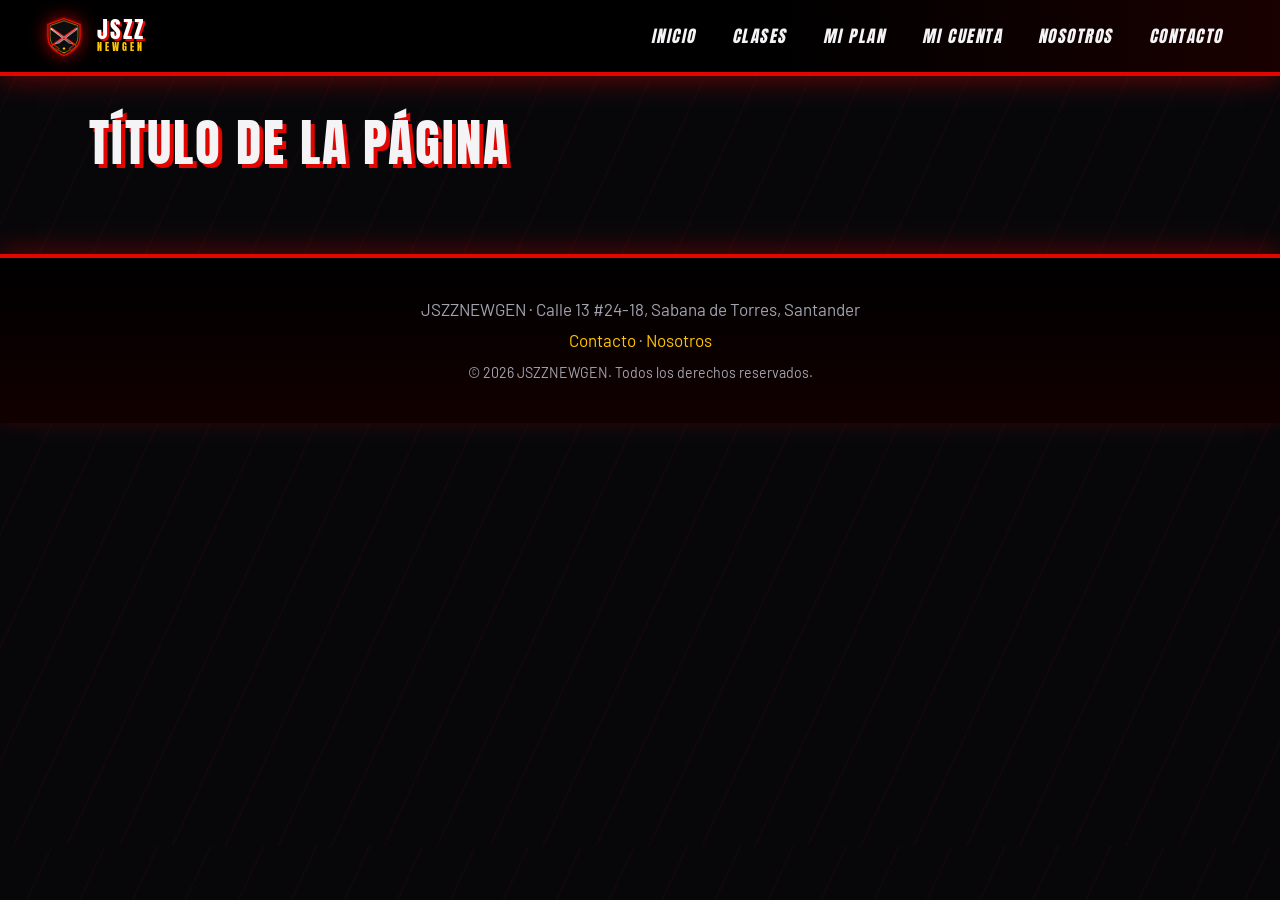
<file: plantilla.html>
<!DOCTYPE html>
<html lang="es">
<head>
<meta charset="UTF-8">
<meta name="viewport" content="width=device-width, initial-scale=1.0">
<title>Nombre de la página | JSZZNEWGEN</title>
<link rel="preconnect" href="https://fonts.googleapis.com">
<link href="https://fonts.googleapis.com/css2?family=Anton&family=Barlow:wght@400;600;700&display=swap" rel="stylesheet">
<link rel="stylesheet" href="style.css">
</head>
<body>
<!-- ENCABEZADO: igual en todas las páginas -->
<header>
<a class="brand" href="index.html"><img src="img/jszznewgen-logo.svg" alt=""><span>JSZZ<small>NEWGEN</small></span></a>
<nav>
<ul>
<li><a href="index.html">Inicio</a></li>
<li><a href="clases.html">Clases</a></li>
<li><a href="carrito.html">Mi plan</a></li>
<li><a href="login.html">Mi cuenta</a></li>
<li><a href="nosotros.html">Nosotros</a></li>
<li><a href="contacto.html">Contacto</a></li>
</ul>
</nav>
</header>

<!-- CONTENIDO PRINCIPAL -->
<main>
<h1>Título de la página</h1>
</main>

<!-- PIE DE PÁGINA: igual en todas las páginas -->
<footer>
<p>JSZZNEWGEN · Calle 13 #24-18, Sabana de Torres, Santander</p>
<p><a href="contacto.html">Contacto</a> · <a href="nosotros.html">Nosotros</a></p>
<p><small>© 2026 JSZZNEWGEN. Todos los derechos reservados.</small></p>
</footer>
</body>
</html>
</file>
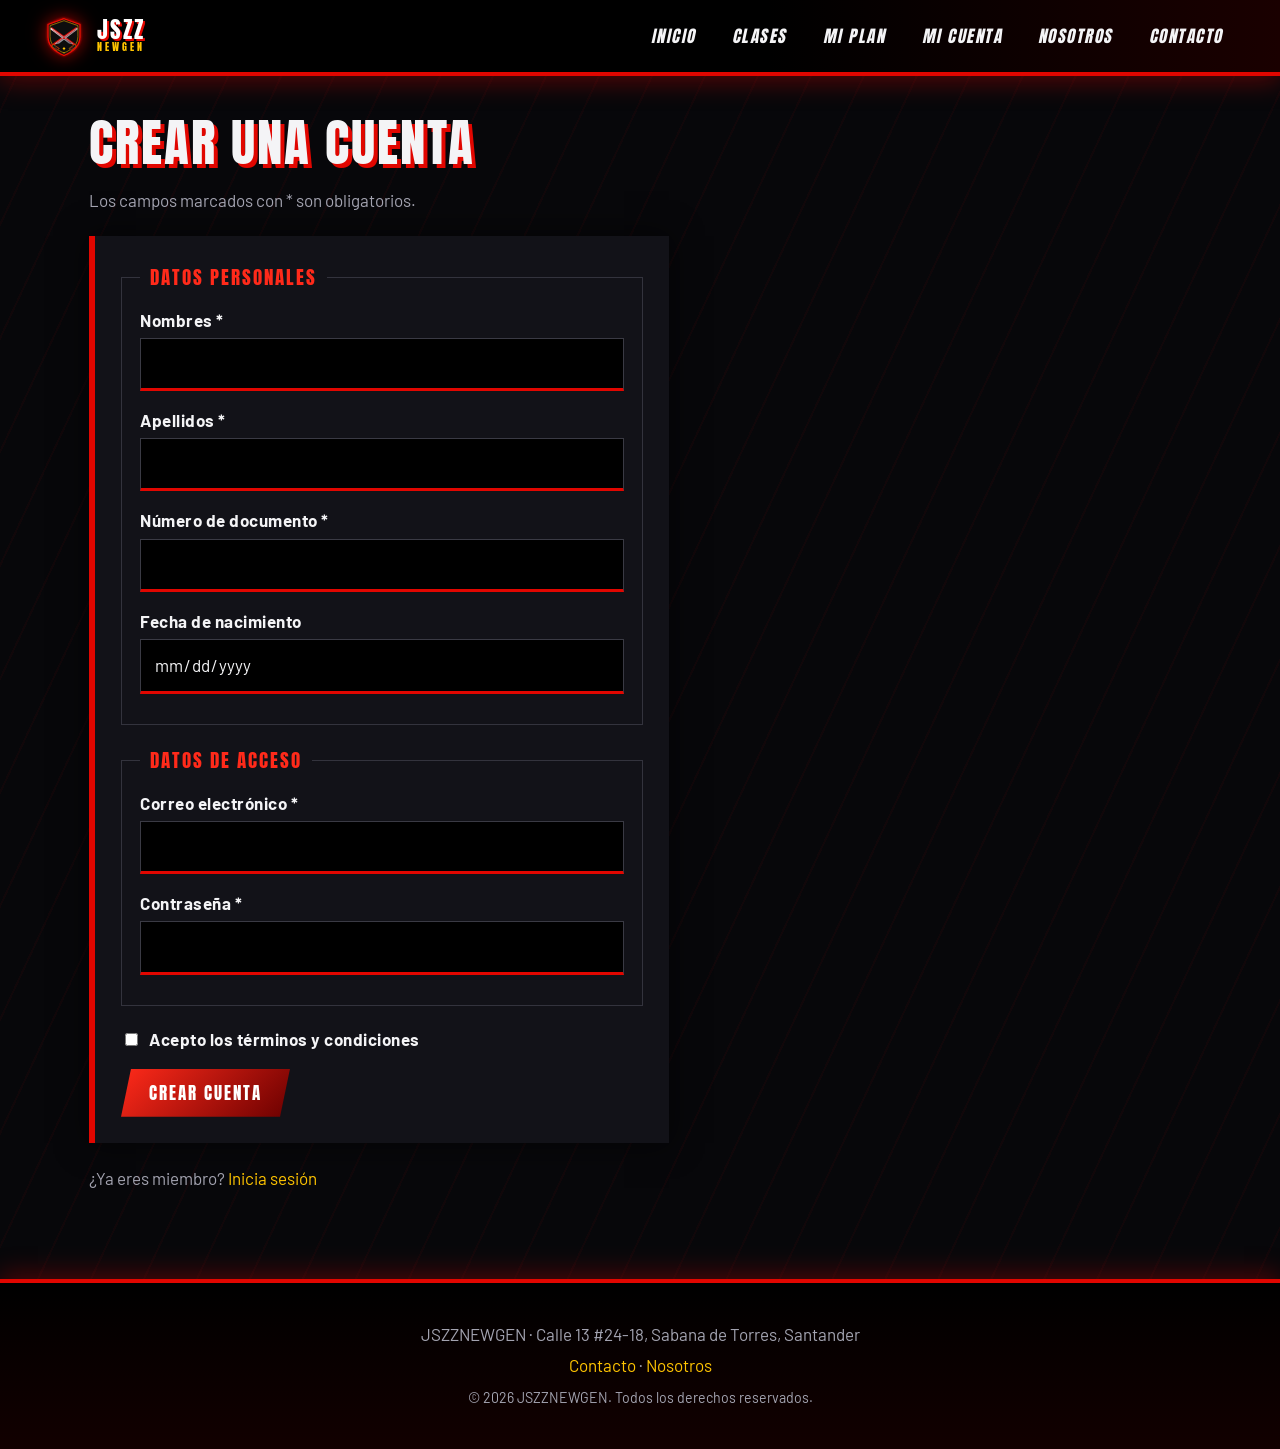
<file: registro.html>
<!DOCTYPE html>
<html lang="es">
<head>
<meta charset="UTF-8">
<meta name="viewport" content="width=device-width, initial-scale=1.0">
<title>Registro | JSZZNEWGEN</title>
<link rel="preconnect" href="https://fonts.googleapis.com">
<link href="https://fonts.googleapis.com/css2?family=Anton&family=Barlow:wght@400;600;700&display=swap" rel="stylesheet">
<link rel="stylesheet" href="style.css">
</head>
<body>
<!-- ENCABEZADO: igual en todas las páginas -->
<header>
<a class="brand" href="index.html"><img src="img/jszznewgen-logo.svg" alt=""><span>JSZZ<small>NEWGEN</small></span></a>
<nav>
<ul>
<li><a href="index.html">Inicio</a></li>
<li><a href="clases.html">Clases</a></li>
<li><a href="carrito.html">Mi plan</a></li>
<li><a href="login.html">Mi cuenta</a></li>
<li><a href="nosotros.html">Nosotros</a></li>
<li><a href="contacto.html">Contacto</a></li>
</ul>
</nav>
</header>

<!-- CONTENIDO PRINCIPAL -->
<main>
<h1>Crear una cuenta</h1>
<p>Los campos marcados con * son obligatorios.</p>

<form action="#">
<fieldset>
<legend>Datos personales</legend>
<p>
<label for="nombres">Nombres *</label>
<input type="text" id="nombres" name="nombres" required>
</p>
<p>
<label for="apellidos">Apellidos *</label>
<input type="text" id="apellidos" name="apellidos" required>
</p>
<p>
<label for="documento">Número de documento *</label>
<input type="text" id="documento" name="documento" inputmode="numeric" required>
</p>
<p>
<label for="nacimiento">Fecha de nacimiento</label>
<input type="date" id="nacimiento" name="nacimiento">
</p>
</fieldset>

<fieldset>
<legend>Datos de acceso</legend>
<p>
<label for="correo">Correo electrónico *</label>
<input type="email" id="correo" name="correo" required>
</p>
<p>
<label for="clave">Contraseña *</label>
<input type="password" id="clave" name="clave" minlength="8" required>
</p>
</fieldset>

<p>
<input type="checkbox" id="terminos" name="terminos" required>
<label for="terminos">Acepto los términos y condiciones</label>
</p>
<button type="submit">Crear cuenta</button>
</form>

<p>¿Ya eres miembro? <a href="login.html">Inicia sesión</a></p>
</main>

<!-- PIE DE PÁGINA: igual en todas las páginas -->
<footer>
<p>JSZZNEWGEN · Calle 13 #24-18, Sabana de Torres, Santander</p>
<p><a href="contacto.html">Contacto</a> · <a href="nosotros.html">Nosotros</a></p>
<p><small>© 2026 JSZZNEWGEN. Todos los derechos reservados.</small></p>
</footer>
</body>
</html>
</file>
<file: style.css>
:root{--bg:#07070a;--panel:#121218;--panel2:#1a1a22;--red:#e10600;--red2:#ff2a1a;--dark:#6b0000;--gold:#ffc400;--tx:#f4f4f6;--mut:#a3a3b0;--fh:"Anton",Impact,"Arial Narrow Bold","Arial Black",sans-serif;--fb:"Barlow","Segoe UI",Arial,sans-serif}
*{box-sizing:border-box}
html{scroll-behavior:smooth}
body{margin:0;font-family:var(--fb);font-size:17px;color:var(--tx);line-height:1.6;background:var(--bg) repeating-linear-gradient(115deg,transparent 0 46px,rgba(225,6,0,.045) 46px 48px)}
a{color:var(--gold);text-decoration:none}
a:hover{color:#fff}
p{color:var(--mut)}
/* ---------- ENCABEZADO ---------- */
header{position:sticky;top:0;z-index:50;display:flex;justify-content:space-between;align-items:center;flex-wrap:wrap;gap:10px;padding:12px 40px;background:linear-gradient(90deg,#000 60%,#1a0000);border-bottom:4px solid var(--red);box-shadow:0 6px 24px rgba(225,6,0,.35)}
header>a{font-family:var(--fh);font-size:1.7rem;letter-spacing:2px;text-transform:uppercase;color:#fff;transform:skewX(-10deg);text-shadow:3px 3px 0 var(--red)}
header ul{list-style:none;display:flex;gap:4px;margin:0;padding:0;flex-wrap:wrap}
header nav a{display:block;padding:8px 16px;font-family:var(--fh);font-size:1.05rem;letter-spacing:1.5px;text-transform:uppercase;color:var(--tx);transform:skewX(-12deg);transition:.15s}
header nav a:hover,header nav a:focus{background:var(--red);color:#fff;box-shadow:0 0 18px var(--red)}
/* ---------- CONTENIDO ---------- */
main{max-width:1150px;margin:0 auto;padding:40px 24px 70px}
h1{font-family:var(--fh);font-weight:400;font-size:3.2rem;line-height:1.05;margin:0 0 14px;text-transform:uppercase;letter-spacing:2px;text-shadow:4px 4px 0 var(--red)}
h2{font-family:var(--fh);font-weight:400;font-size:2rem;text-transform:uppercase;letter-spacing:1.5px;margin:44px 0 20px;display:flex;align-items:center;gap:14px}
h2::before{content:"";width:16px;height:34px;background:var(--red);transform:skewX(-20deg);box-shadow:8px 0 0 var(--gold)}
h3{font-family:var(--fh);font-weight:400;font-size:1.3rem;letter-spacing:1px;text-transform:uppercase;margin:14px 0 2px}
/* ---------- HERO ---------- */
.hero{position:relative;overflow:hidden;padding:90px 50px 80px;margin-bottom:10px;border-left:10px solid var(--red);background:radial-gradient(circle at 85% 40%,#c40000 0,#5a0000 38%,#0a0000 75%);clip-path:polygon(0 0,100% 0,100% 88%,95% 100%,0 100%)}
.hero::before{content:"";position:absolute;inset:0;background:repeating-conic-gradient(from 0deg at 85% 40%,rgba(255,255,255,.10) 0 1.2deg,transparent 1.2deg 6deg);pointer-events:none}
.hero::after{content:"闘";position:absolute;right:4%;top:-5%;font-size:20rem;line-height:1;color:rgba(0,0,0,.45);font-weight:900;pointer-events:none}
.hero>*{position:relative;z-index:2}
.hero h1{font-size:4.6rem;color:#fff}
.hero p{color:#ffd9d6;font-size:1.25rem;max-width:560px;font-weight:600}
.hero a{display:inline-block;margin-top:10px;padding:14px 38px;font-family:var(--fh);font-size:1.2rem;letter-spacing:2px;text-transform:uppercase;color:#000;background:var(--gold);clip-path:polygon(12px 0,100% 0,calc(100% - 12px) 100%,0 100%);transition:.15s}
.hero a:hover{background:#fff;transform:translateX(6px)}
/* ---------- TARJETAS ---------- */
.grid{display:grid;grid-template-columns:repeat(3,1fr);gap:26px}
section[id].grid{grid-template-columns:repeat(2,1fr)}
.grid>h2{grid-column:1/-1;margin-bottom:0}
.grid article{background:linear-gradient(160deg,var(--panel2),var(--panel));border-top:4px solid var(--red);padding-bottom:20px;clip-path:polygon(0 0,calc(100% - 24px) 0,100% 24px,100% 100%,24px 100%,0 calc(100% - 24px));transition:.2s}
.grid article:hover{transform:translateY(-6px);filter:drop-shadow(0 0 14px rgba(225,6,0,.7))}
.grid article>*{margin-left:18px;margin-right:18px}
.grid article>img{width:calc(100% + 0px);margin:0;display:block;height:auto;aspect-ratio:3/2;object-fit:cover}
.grid article>p{margin-top:0;color:var(--gold);font-family:var(--fh);font-size:1.5rem;letter-spacing:1px}
.grid article>a,button{display:inline-block;border:0;cursor:pointer;padding:11px 28px;font-family:var(--fh);font-size:1.05rem;letter-spacing:2px;text-transform:uppercase;color:#fff;background:linear-gradient(135deg,var(--red2),var(--dark));clip-path:polygon(10px 0,100% 0,calc(100% - 10px) 100%,0 100%);transition:.15s}
.grid article>a:hover,button:hover{background:linear-gradient(135deg,var(--gold),#c78a00);color:#000;transform:translateX(4px)}
/* ---------- CATEGORIAS ---------- */
.cats ul{list-style:none;display:flex;gap:18px;padding:0;flex-wrap:wrap}
.cats li a{display:block;padding:22px 54px;font-family:var(--fh);font-size:1.6rem;letter-spacing:3px;text-transform:uppercase;color:#fff;background:var(--panel);border:2px solid var(--red);transform:skewX(-12deg);transition:.2s}
.cats li a:hover{background:var(--red);box-shadow:0 0 28px var(--red);transform:skewX(-12deg) scale(1.06)}
main>nav ul{list-style:none;display:flex;gap:10px;padding:0;flex-wrap:wrap}
main>nav li a{display:block;padding:8px 24px;font-family:var(--fh);letter-spacing:2px;text-transform:uppercase;border:2px solid #333;transform:skewX(-12deg);color:var(--tx)}
main>nav li a:hover{border-color:var(--red);background:var(--red);color:#fff}
main>nav[aria-label] p{font-size:.9rem;letter-spacing:.5px}
/* ---------- DETALLE ---------- */
.detalle{display:grid;grid-template-columns:1fr 1fr;gap:6px 40px;background:var(--panel);padding:30px;border-left:8px solid var(--red);box-shadow:0 0 40px rgba(225,6,0,.15)}
.detalle>img{grid-row:1/9;width:100%;border:3px solid var(--red)}
.detalle strong{font-family:var(--fh);font-weight:400;font-size:2.6rem;color:var(--gold);letter-spacing:1px}
.detalle ul{color:var(--mut)}
.detalle ul li::marker{color:var(--red)}
.detalle form{background:transparent;padding:0;border:0;box-shadow:none}
/* ---------- FORMULARIOS ---------- */
form{max-width:580px;margin:22px 0;padding:26px;background:var(--panel);border-left:6px solid var(--red);box-shadow:0 0 30px rgba(0,0,0,.6)}
form p{margin:0 0 16px}
label{display:block;margin-bottom:4px;font-weight:700;letter-spacing:.5px;color:var(--tx)}
input[type=checkbox]+label,input[type=radio]+label{display:inline}
input,select,textarea{width:100%;padding:11px 13px;font:inherit;color:var(--tx);background:#000;border:1px solid #3a3a44;border-bottom:3px solid var(--red)}
input[type=checkbox],input[type=radio]{width:auto;margin-right:8px;accent-color:var(--red)}
input:focus,select:focus,textarea:focus{outline:0;box-shadow:0 0 14px rgba(255,42,26,.7)}
fieldset{margin:0 0 20px;padding:14px 18px;border:1px solid #33333d}
legend{padding:0 10px;font-family:var(--fh);font-size:1.2rem;letter-spacing:2px;text-transform:uppercase;color:var(--red2)}
/* ---------- TABLAS ---------- */
table{width:100%;border-collapse:collapse;margin-bottom:22px;background:var(--panel)}
caption{text-align:left;padding-bottom:10px;color:var(--mut);font-weight:700;letter-spacing:1px;text-transform:uppercase}
th,td{padding:15px 18px;text-align:left;border-bottom:1px solid #26262e}
thead th{font-family:var(--fh);font-weight:400;font-size:1.1rem;letter-spacing:2px;text-transform:uppercase;background:linear-gradient(90deg,var(--red),var(--dark))}
tbody tr:hover{background:#1c0b0b}
tfoot th,tfoot td{background:#000;color:var(--gold);font-family:var(--fh);font-weight:400;font-size:1.3rem;letter-spacing:1px;border-top:3px solid var(--gold)}
address{font-style:normal;max-width:580px;padding:18px 24px;background:var(--panel);border-left:6px solid var(--gold);color:var(--mut)}
/* ---------- NOSOTROS ---------- */
.bloque{margin:0 0 20px;padding:2px 28px 24px;background:var(--panel);border-left:6px solid var(--red)}
.bloque h2{margin-top:24px}
.bloque img{width:100%;max-width:680px;border:3px solid var(--red)}
/* ---------- PIE ---------- */
footer{text-align:center;padding:34px 20px;background:linear-gradient(180deg,#000,#120000);border-top:4px solid var(--red);box-shadow:0 -6px 24px rgba(225,6,0,.3)}
footer p{margin:4px 0}
/* ---------- CELULAR ---------- */
@media(max-width:900px){.grid,section[id].grid{grid-template-columns:repeat(2,1fr)}}
@media(max-width:600px){.grid,section[id].grid{grid-template-columns:1fr}}
@media(max-width:760px){header{padding:10px 14px;justify-content:center}header nav a{padding:6px 10px;font-size:.9rem}main{padding:26px 14px 50px}h1{font-size:2.3rem}.hero{padding:50px 22px}.hero h1{font-size:2.9rem}.hero::after{font-size:11rem}.detalle{grid-template-columns:1fr}.detalle>img{grid-row:auto}.cats li a{padding:16px 30px}}

/* ---------- CARRITO / ZONA DE COMBATE ---------- */
.cart-page{max-width:1220px}
.cart-hero{position:relative;isolation:isolate;overflow:hidden;margin:2px 0 34px;padding:38px 44px 34px;border:1px solid #342126;border-left:7px solid var(--red);background:linear-gradient(105deg,rgba(9,9,12,.98) 0%,rgba(22,9,12,.94) 56%,rgba(75,0,0,.8) 100%);box-shadow:0 18px 50px rgba(0,0,0,.4)}
.cart-hero::before{content:"";position:absolute;z-index:-1;inset:0;background:repeating-linear-gradient(165deg,transparent 0 42px,rgba(255,255,255,.025) 43px 44px)}
.cart-hero::after{content:"";position:absolute;z-index:-1;right:13%;top:-90px;width:300px;height:300px;border:1px solid rgba(255,196,0,.2);transform:rotate(45deg);box-shadow:0 0 0 28px rgba(225,6,0,.04),0 0 0 56px rgba(225,6,0,.035)}
.cart-page .cart-hero h1{font-size:clamp(3rem,7vw,5.6rem);margin:8px 0;color:#fff}
.cart-hero h1 em{font-style:normal;color:var(--red2);text-shadow:3px 3px 0 #450000}
.cart-hero>p:last-of-type{max-width:570px;margin:0;color:#c5c1c5;font-size:1.08rem}
.cart-kicker{display:flex;align-items:center;gap:9px;margin:0;color:var(--gold);font-size:.77rem;font-weight:700;letter-spacing:2px}
.cart-kicker span{width:8px;height:8px;background:var(--red2);box-shadow:0 0 12px var(--red2);transform:rotate(45deg)}
.cart-hero-mark{position:absolute;right:7%;bottom:-34px;color:rgba(255,255,255,.06);font-family:var(--fh);font-size:12rem;line-height:1;transform:skewX(-10deg)}
.cart-layout{display:grid;grid-template-columns:minmax(0,1fr) 310px;align-items:start;gap:26px}
.cart-panel,.cart-summary{background:linear-gradient(145deg,#141419,#0b0b0e);border:1px solid #29272d;box-shadow:0 20px 50px rgba(0,0,0,.28)}
.cart-panel{padding:26px 26px 20px;border-top:3px solid var(--red)}
.cart-panel-heading{display:flex;justify-content:space-between;align-items:end;gap:14px;margin-bottom:22px}
.cart-panel-heading h2{margin:4px 0 0;font-size:1.9rem}
.cart-panel-heading h2::before{display:none}
.cart-count{padding:6px 10px;border:1px solid #42353a;color:#aaa;font-size:.72rem;font-weight:700;letter-spacing:1.4px;white-space:nowrap}
.cart-table-wrap{overflow-x:auto}
.cart-table{margin:0;background:transparent}
.cart-table caption{padding:0 0 12px;font-size:.78rem}
.cart-table thead th{padding:11px 12px;font-size:.85rem;letter-spacing:1px;background:#1a171b;border-bottom:1px solid #4b252a}
.cart-table th,.cart-table td{padding:16px 12px;vertical-align:middle}
.cart-table tbody tr{transition:background .18s ease}
.cart-table tbody tr:hover{background:#1b1114}
.cart-table td strong,.cart-table td small{display:block}
.cart-table td strong{color:#f4f4f6;font-size:1rem}
.cart-table td small{margin-top:3px;color:#8f8b92;font-size:.84rem}
.cart-item-index{display:block;margin-bottom:4px;color:var(--red2);font-size:.67rem;font-weight:700;letter-spacing:1.4px}
.cart-table td[data-label="Precio"],.cart-table .item-subtotal{font-weight:700;white-space:nowrap}
.cart-table .item-subtotal{color:var(--gold)}
.quantity-control{display:flex;align-items:center;gap:8px}
.quantity-control button{display:grid;place-items:center;width:32px;height:32px;padding:0;clip-path:none;border:1px solid #4a3b3e;background:#171416;color:#fff;font-family:var(--fb);font-size:1.15rem;line-height:1;transition:background .15s,border-color .15s}
.quantity-control button:hover{border-color:var(--red2);background:var(--red);color:#fff;transform:none}
.quantity-value{min-width:20px;text-align:center;color:#fff;font-weight:700}
.remove-item{padding:5px 0;clip-path:none;background:transparent;color:#aaa;font-family:var(--fb);font-size:.78rem;font-weight:700;letter-spacing:.5px;text-decoration:underline;text-underline-offset:3px}
.remove-item:hover{background:transparent;color:var(--red2);transform:none}
.cart-status{min-height:1.5em;margin:0;color:var(--gold);font-size:.9rem}
.cart-status:empty{display:none}
.cart-bottom{display:flex;align-items:center;gap:16px;margin-top:18px}
.cart-bottom-line{height:1px;flex:1;background:linear-gradient(90deg,#4a252a,transparent)}
.cart-back-link{color:#c3bec3;font-size:.9rem;font-weight:700}
.cart-back-link:hover{color:var(--gold)}
.cart-summary{position:sticky;top:110px;padding:25px 24px;border-top:3px solid var(--gold)}
.cart-summary h2{margin:10px 0 18px;font-size:2rem;line-height:1.05}
.cart-summary h2::before{display:none}
.summary-rule{height:1px;margin:0 0 14px;background:linear-gradient(90deg,var(--red),#393034,transparent)}
.summary-row{display:flex;justify-content:space-between;padding:9px 0;color:#aaa;font-size:.93rem}
.summary-row strong{color:#f3f0f0}
.summary-total{display:flex;flex-direction:column;gap:3px;margin-top:14px;padding:16px 0 13px;border-top:1px solid #383137}
.summary-total span{color:#aaa;font-size:.82rem;text-transform:uppercase;letter-spacing:1px}
.summary-total strong{color:var(--gold);font-family:var(--fh);font-size:2.25rem;font-weight:400;letter-spacing:1px}
.summary-note{margin:0 0 18px;color:#858088;font-size:.82rem}
.checkout-button{display:flex;justify-content:space-between;align-items:center;gap:10px;padding:14px 16px;background:linear-gradient(110deg,var(--red),#790000);color:#fff;font-family:var(--fh);font-size:1.08rem;letter-spacing:1px;text-transform:uppercase;clip-path:polygon(0 0,100% 0,100% calc(100% - 12px),calc(100% - 12px) 100%,0 100%);transition:filter .15s,transform .15s}
.checkout-button:hover{color:#fff;filter:brightness(1.25);transform:translateY(-2px)}
.checkout-button[aria-disabled="true"]{filter:grayscale(1);opacity:.45;pointer-events:none}
.summary-secure{margin:15px 0 0;color:#777;font-size:.66rem;font-weight:700;letter-spacing:1px}
.visually-hidden{position:absolute;width:1px;height:1px;padding:0;margin:-1px;overflow:hidden;clip:rect(0,0,0,0);white-space:nowrap;border:0}
.payment-status{color:var(--red2);font-weight:700}
button:disabled{cursor:not-allowed;opacity:.5}
@media(max-width:900px){.cart-layout{grid-template-columns:1fr}.cart-summary{position:static}.cart-summary h2 br{display:none}}
@media(max-width:620px){.cart-hero{padding:30px 22px}.cart-hero-mark{right:1%;font-size:8rem}.cart-panel{padding:20px 14px}.cart-panel-heading{align-items:start;flex-direction:column}.cart-table caption{display:block;width:100%}.cart-table thead{display:none}.cart-table,.cart-table tbody,.cart-table tr,.cart-table td{display:block;width:100%}.cart-table tr{position:relative;margin:0 0 12px;padding:10px 12px;border:1px solid #30272c;border-left:3px solid var(--red)}.cart-table td{display:flex;justify-content:space-between;align-items:center;gap:12px;padding:9px 0;border-bottom:1px solid #272329;text-align:right}.cart-table td:first-child{display:block;text-align:left}.cart-table td:last-child{justify-content:flex-end;border-bottom:0}.cart-table td::before{content:attr(data-label);color:#888;font-size:.73rem;font-weight:700;letter-spacing:.7px;text-transform:uppercase}.cart-table td:first-child::before{display:none}.cart-table .quantity-control{margin-left:auto}.cart-table .cart-item-index{text-align:left}.cart-table .item-subtotal{font-size:1rem}}
@media(prefers-reduced-motion:reduce){.cart-table tbody tr,.quantity-control button,.checkout-button{transition:none}}
/* ---------- MARCA Y AGREGAR AL PLAN ---------- */
header>a.brand{display:flex;align-items:center;gap:9px;transform:none;text-shadow:none}
header>a.brand img{display:block;width:48px;height:48px;filter:drop-shadow(0 0 9px rgba(225,6,0,.7))}
header>a.brand>span{display:flex;flex-direction:column;gap:3px;font-family:var(--fh);font-size:1.45rem;letter-spacing:2px;line-height:.9;color:#fff;text-shadow:2px 2px 0 var(--red)}
header>a.brand small{align-self:flex-end;color:var(--gold);font-size:.62rem;letter-spacing:3px;text-shadow:none}
.grid article button[data-add-to-cart]{display:block;margin-top:12px}
.add-feedback{display:block;min-height:1.3em;margin-top:7px;color:var(--gold);font-size:.8rem;font-weight:600}
.grid article button[data-add-to-cart].is-added{background:linear-gradient(135deg,#ffc400,#a86a00);color:#090909}
.empty-cart-row td{padding:32px 16px;text-align:center;color:#8f8b92}
@media(max-width:760px){header>a.brand img{width:42px;height:42px}header>a.brand>span{font-size:1.25rem}}
</file>
